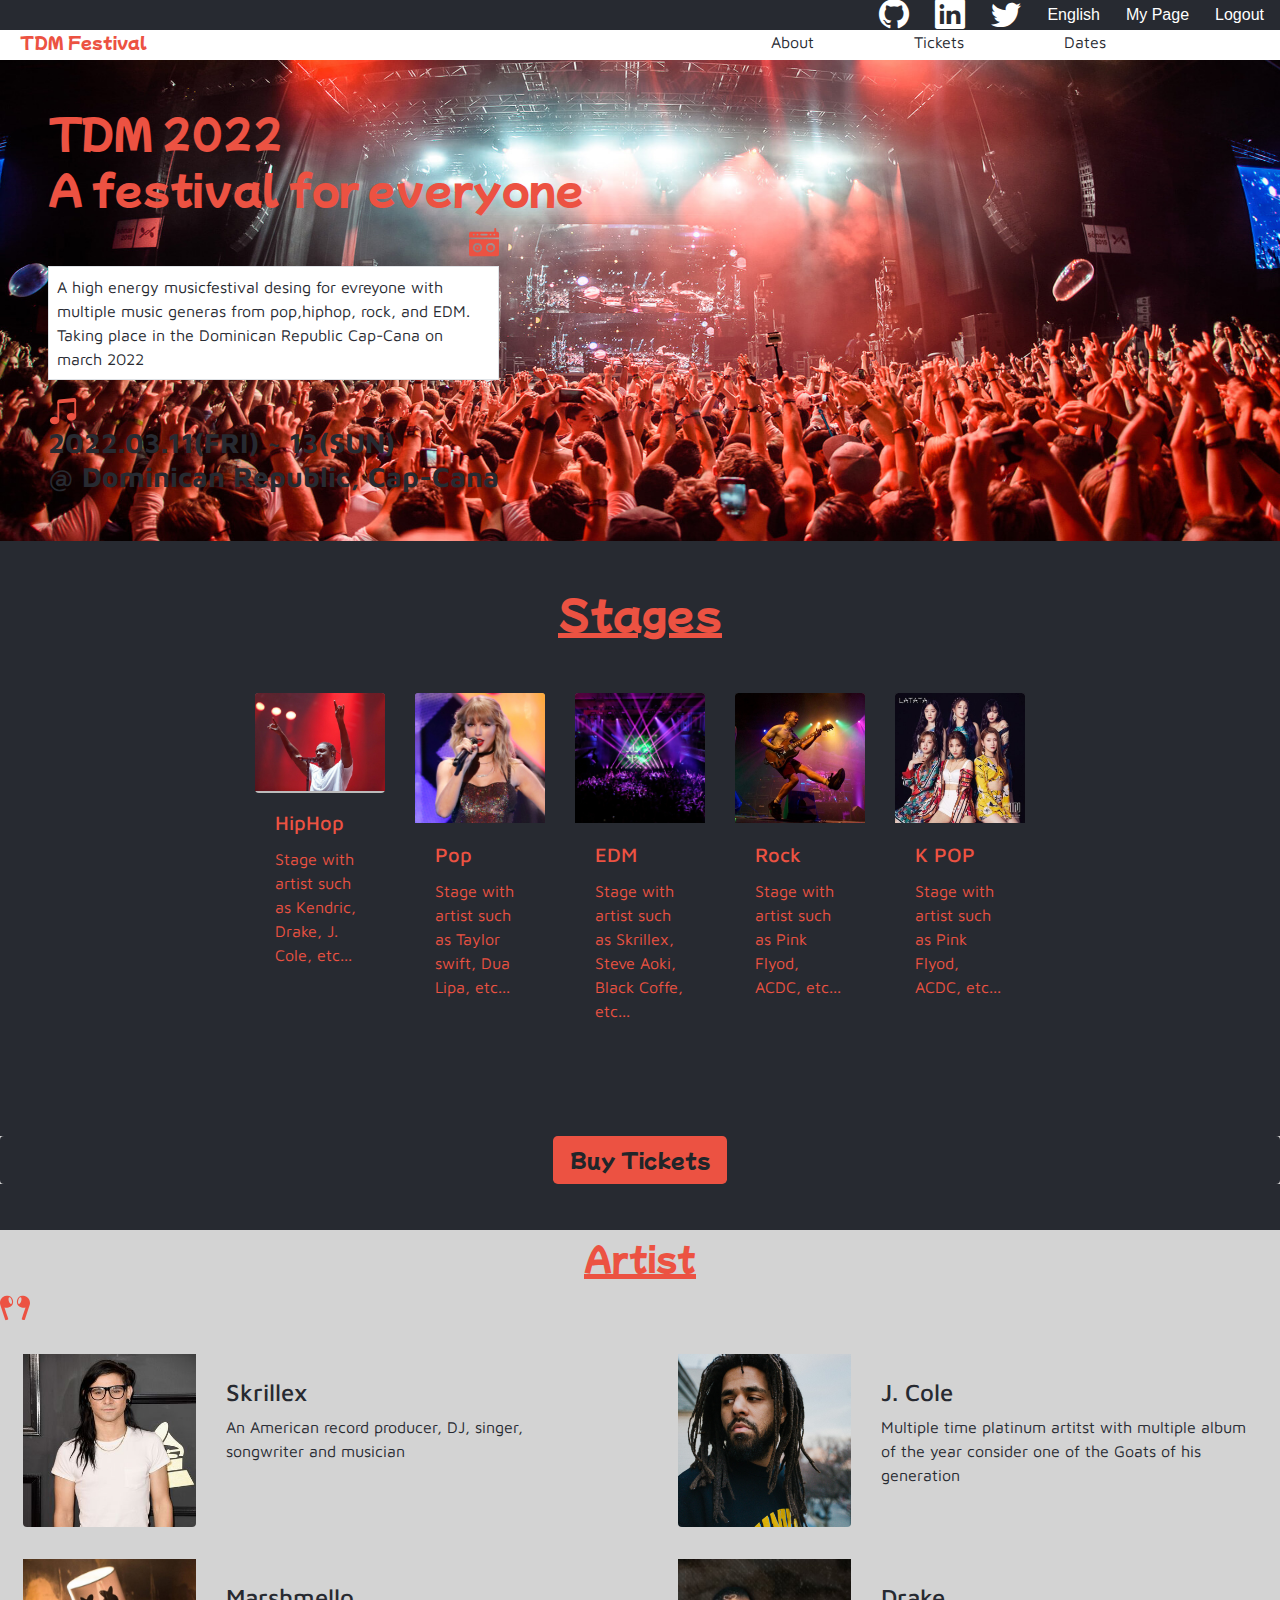
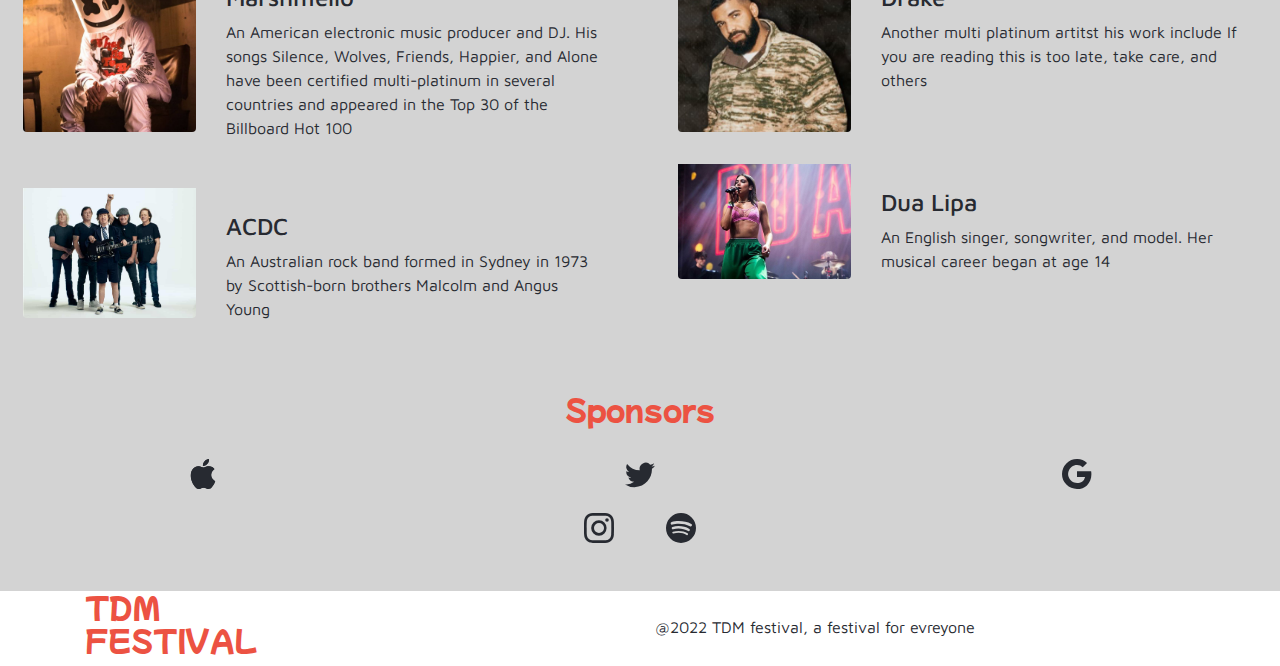
<file: index.html>
<!DOCTYPE html>
<html lang="en">

<head>
  <meta charset="UTF-8">
  <title>Home</title>
  <meta name="viewport" content="width=device-width, initial-scale=1.0">
  <link rel="stylesheet" href="Index.css">
  <link rel="preconnect" href="https://fonts.googleapis.com">
  <link rel="preconnect" href="https://fonts.gstatic.com" crossorigin>
  <link href="https://fonts.googleapis.com/css2?family=Maven+Pro:wght@400;700&family=Mochiy+Pop+P+One&display=swap"
    rel="stylesheet">
  <link rel="stylesheet" href="https://stackpath.bootstrapcdn.com/bootstrap/4.3.1/css/bootstrap.min.css"
    integrity="sha384-ggOyR0iXCbMQv3Xipma34MD+dH/1fQ784/j6cY/iJTQUOhcWr7x9JvoRxT2MZw1T" crossorigin="anonymous">
  <link rel="stylesheet" href="https://cdn.jsdelivr.net/npm/bootstrap-icons@1.7.2/font/bootstrap-icons.css">

<body class="bod">
  <header id="HeaderM" class="HeaderMobile">
    <div class="row mx-auto pt-2">
      <div class="col-2">
        <svg xmlns="http://www.w3.org/2000/svg" id="menu" width="30" height="30" fill="#EC5242" class="bi bi-list"
          viewBox="0 0 16 16">
          <path fill-rule="evenodd"
            d="M2.5 12a.5.5 0 0 1 .5-.5h10a.5.5 0 0 1 0 1H3a.5.5 0 0 1-.5-.5zm0-4a.5.5 0 0 1 .5-.5h10a.5.5 0 0 1 0 1H3a.5.5 0 0 1-.5-.5zm0-4a.5.5 0 0 1 .5-.5h10a.5.5 0 0 1 0 1H3a.5.5 0 0 1-.5-.5z" />
        </svg>
      </div>
    </div>
  </header>

  <header class="navDesktop">
    <div>
      <ul class="top-nav desktop p-2">
          <li class="socialMedia"><a class="icon p-2" href="https://github.com/HectorTorresE"><i class="bi bi-github text-white"></i></a></li>
          <li class="socialMedia"><a class="icon p-2" href="https://www.linkedin.com"><i class="bi bi-linkedin text-white"></i></a></li>
          <li class="socialMedia"><a class="icon p-2" href="https://twitter.com/HectorT00406915"><i class="bi bi-twitter text-white"></i></a></li>
          <li><a class="link p-2">English</a></li>
          <li><a class="link p-2">My Page</a></li>
          <li><a class="link p-2">Logout</a></li>
      </ul>
  </div>
    <nav class="nav-bar">
        <div class="row">
          <div class="col-4 text-left">
            <a class="title" href="index.html">TDM Festival</a>
          </div>
          <div class="col-8  text-right">
            <ul class="navUl">
              <li>
                <a class="description" href="About.html">About</a>
              </li>
              <li>
                <a class="description" href="#">Tickets</a>
              </li>
              <li >
                <a class="description" href="#">Dates</a>
              </li>
            </ul>
          </div>
        </div>
    </nav>
  </header>

  <section id="MenuP" class="mobileMenuInvis">
    <div class="row mx-auto pt-2">
      <div class="col-6 text-left">
        <svg xmlns="http://www.w3.org/2000/svg" id="close" width="30" height="30" fill="#EC5242" class="bi bi-x"
          viewBox="0 0 16 16">
          <path
            d="M4.646 4.646a.5.5 0 0 1 .708 0L8 7.293l2.646-2.647a.5.5 0 0 1 .708.708L8.707 8l2.647 2.646a.5.5 0 0 1-.708.708L8 8.707l-2.646 2.647a.5.5 0 0 1-.708-.708L7.293 8 4.646 5.354a.5.5 0 0 1 0-.708z" />
        </svg>
      </div>
      <div class="col-6 text-right">
        <svg xmlns="http://www.w3.org/2000/svg" width="30" height="30" fill="#EC5242" class="bi bi-music-note-beamed "
          viewBox="0 0 16 16">
          <path
            d="M6 13c0 1.105-1.12 2-2.5 2S1 14.105 1 13c0-1.104 1.12-2 2.5-2s2.5.896 2.5 2zm9-2c0 1.105-1.12 2-2.5 2s-2.5-.895-2.5-2 1.12-2 2.5-2 2.5.895 2.5 2z" />
          <path fill-rule="evenodd" d="M14 11V2h1v9h-1zM6 3v10H5V3h1z" />
          <path d="M5 2.905a1 1 0 0 1 .9-.995l8-.8a1 1 0 0 1 1.1.995V3L5 4V2.905z" />
        </svg>
      </div>
    </div>
    <div>
      <ul class="mobileMen text-center mr-5">
        <li class="nav-item">
          <a class="nav-link description" href="About.html">About</a>
        </li>
        <li class="nav-item">
          <a class="nav-link description" href="#">Tickets</a>
        </li>
        <li class="nav-item">
          <a class="nav-link description" href="#">Dates</a>
        </li>
      </ul>
      <div class="row mx-auto">
        <div class="col-6 text-left">
          <svg xmlns="http://www.w3.org/2000/svg" width="30" height="30" fill="#EC5242"
            class="bi bi-boombox-fill text-right" viewBox="0 0 16 16">
            <path  d="M14.5.5a.5.5 0 0 0-1 0V2H1a1 1 0 0 0-1 1v2h16V3a1 1 0 0 0-1-1h-.5V.5ZM2.5 4a.5.5 0 1 1 0-1 .5.5 0 0 1 0 1Zm2 0a.5.5 0 1 1 0-1 .5.5 0 0 1 0 1Zm7.5-.5a.5.5 0 1 1-1 0 .5.5 0 0 1 1 0Zm1.5.5a.5.5 0 1 1 0-1 .5.5 0 0 1 0 1Zm-7-1h3a.5.5 0 0 1 0 1h-3a.5.5 0 0 1 0-1Zm-2 9a1.5 1.5 0 1 0 0-3 1.5 1.5 0 0 0 0 3Zm.5-1.5a.5.5 0 1 1-1 0 .5.5 0 0 1 1 0Zm6.5 1.5a1.5 1.5 0 1 0 0-3 1.5 1.5 0 0 0 0 3Zm0-1a.5.5 0 1 0 0-1 .5.5 0 0 0 0 1Z" />
            <path d="M16 6H0v8a1 1 0 0 0 1 1h14a1 1 0 0 0 1-1V6ZM4.5 13a2.5 2.5 0 1 1 0-5 2.5 2.5 0 0 1 0 5Zm7 0a2.5 2.5 0 1 1 0-5 2.5 2.5 0 0 1 0 5Z" />
          </svg>
        </div>
        <div class="col-6 text-right">
          <svg xmlns="http://www.w3.org/2000/svg" width="30" height="30" fill="#EC5242" class="bi bi-vinyl-fill" viewBox="0 0 16 16">
            <path d="M8 6a2 2 0 1 0 0 4 2 2 0 0 0 0-4zm0 3a1 1 0 1 1 0-2 1 1 0 0 1 0 2z"/>
            <path d="M16 8A8 8 0 1 1 0 8a8 8 0 0 1 16 0zM4 8a4 4 0 1 0 8 0 4 4 0 0 0-8 0z"/>
          </svg>
        </div>
      </div>
      <div class="text-right pl-4 pb-2">

      </div>
    </div>
  </section>

  <main class="w-100">
    <section class="introMobile">
      <div class="row pl-5 pr-5 pt-5">
        <div class="col-12">
          <label class="title">TDM FESTIVAL</label>
          <p class="title ">
            TDM 2022 a festival for everyone
          </p>
        </div>
        <div class="col-12 text-right ml-4 pb-2">
          <svg xmlns="http://www.w3.org/2000/svg" width="30" height="30" fill="#EC5242"
            class="bi bi-boombox-fill text-right" viewBox="0 0 16 16">
            <path
              d="M14.5.5a.5.5 0 0 0-1 0V2H1a1 1 0 0 0-1 1v2h16V3a1 1 0 0 0-1-1h-.5V.5ZM2.5 4a.5.5 0 1 1 0-1 .5.5 0 0 1 0 1Zm2 0a.5.5 0 1 1 0-1 .5.5 0 0 1 0 1Zm7.5-.5a.5.5 0 1 1-1 0 .5.5 0 0 1 1 0Zm1.5.5a.5.5 0 1 1 0-1 .5.5 0 0 1 0 1Zm-7-1h3a.5.5 0 0 1 0 1h-3a.5.5 0 0 1 0-1Zm-2 9a1.5 1.5 0 1 0 0-3 1.5 1.5 0 0 0 0 3Zm.5-1.5a.5.5 0 1 1-1 0 .5.5 0 0 1 1 0Zm6.5 1.5a1.5 1.5 0 1 0 0-3 1.5 1.5 0 0 0 0 3Zm0-1a.5.5 0 1 0 0-1 .5.5 0 0 0 0 1Z" />
            <path
              d="M16 6H0v8a1 1 0 0 0 1 1h14a1 1 0 0 0 1-1V6ZM4.5 13a2.5 2.5 0 1 1 0-5 2.5 2.5 0 0 1 0 5Zm7 0a2.5 2.5 0 1 1 0-5 2.5 2.5 0 0 1 0 5Z" />
          </svg>
        </div>
      </div>
      <div class="col-12">
        <p class="description border p-2 ">
          A high energy musicfestival desing for evreyone with multiple music generas from pop,hiphop, rock, and EDM.
          Taking place in the Dominican Republic Cap-Cana on march 2022
        </p>
      </div>
      <div class="col-12 text-left align-top">
        <svg xmlns="http://www.w3.org/2000/svg" width="30" height="30" fill="#EC5242" class="bi bi-music-note-beamed"
          viewBox="0 0 16 16">
          <path
            d="M6 13c0 1.105-1.12 2-2.5 2S1 14.105 1 13c0-1.104 1.12-2 2.5-2s2.5.896 2.5 2zm9-2c0 1.105-1.12 2-2.5 2s-2.5-.895-2.5-2 1.12-2 2.5-2 2.5.895 2.5 2z" />
          <path fill-rule="evenodd" d="M14 11V2h1v9h-1zM6 3v10H5V3h1z" />
          <path d="M5 2.905a1 1 0 0 1 .9-.995l8-.8a1 1 0 0 1 1.1.995V3L5 4V2.905z" />
        </svg>
      </div>
      <div class="col-12 text-center">
        <p class="date mb-0">
          2022.03.11(FRI) ~ 13(SUN)
          <br>
          @ Dominican Republic, Cap-Cana
        </p>
      </div>
    </section>

    <section class="introDesktop pb-5">
      <div class="row pl-5 pt-5">
        <div class="col-6">
          <h1 class="title">TDM 2022</h1>
          <h1 class="title "> A festival for everyone</h1>
          <div class="w-75 text-right pb-2 pt-2">
            <svg xmlns="http://www.w3.org/2000/svg" width="30" height="30" fill="#EC5242"
              class="bi bi-boombox-fill text-right" viewBox="0 0 16 16">
              <path
                d="M14.5.5a.5.5 0 0 0-1 0V2H1a1 1 0 0 0-1 1v2h16V3a1 1 0 0 0-1-1h-.5V.5ZM2.5 4a.5.5 0 1 1 0-1 .5.5 0 0 1 0 1Zm2 0a.5.5 0 1 1 0-1 .5.5 0 0 1 0 1Zm7.5-.5a.5.5 0 1 1-1 0 .5.5 0 0 1 1 0Zm1.5.5a.5.5 0 1 1 0-1 .5.5 0 0 1 0 1Zm-7-1h3a.5.5 0 0 1 0 1h-3a.5.5 0 0 1 0-1Zm-2 9a1.5 1.5 0 1 0 0-3 1.5 1.5 0 0 0 0 3Zm.5-1.5a.5.5 0 1 1-1 0 .5.5 0 0 1 1 0Zm6.5 1.5a1.5 1.5 0 1 0 0-3 1.5 1.5 0 0 0 0 3Zm0-1a.5.5 0 1 0 0-1 .5.5 0 0 0 0 1Z" />
              <path
                d="M16 6H0v8a1 1 0 0 0 1 1h14a1 1 0 0 0 1-1V6ZM4.5 13a2.5 2.5 0 1 1 0-5 2.5 2.5 0 0 1 0 5Zm7 0a2.5 2.5 0 1 1 0-5 2.5 2.5 0 0 1 0 5Z" />
            </svg>
          </div>
          <div class="w-75">
            <p class="description border p-2 bg-white">
              A high energy musicfestival desing for evreyone with multiple music generas from pop,hiphop, rock, and
              EDM.
              Taking place in the Dominican Republic Cap-Cana on march 2022
            </p>
          </div>
          <div class="text-left">
            <svg xmlns="http://www.w3.org/2000/svg" width="30" height="30" fill="#EC5242" class="bi bi-music-note-beamed"
              viewBox="0 0 16 16">
              <path
                d="M6 13c0 1.105-1.12 2-2.5 2S1 14.105 1 13c0-1.104 1.12-2 2.5-2s2.5.896 2.5 2zm9-2c0 1.105-1.12 2-2.5 2s-2.5-.895-2.5-2 1.12-2 2.5-2 2.5.895 2.5 2z" />
              <path fill-rule="evenodd" d="M14 11V2h1v9h-1zM6 3v10H5V3h1z" />
              <path d="M5 2.905a1 1 0 0 1 .9-.995l8-.8a1 1 0 0 1 1.1.995V3L5 4V2.905z" />
            </svg>
          </div>
          <div class="text-left">
            <h3 class="date mb-0">
              2022.03.11(FRI) ~ 13(SUN)
              <br>
              @ Dominican Republic, Cap-Cana
            </h3>
          </div>
        </div>
      </div>
    </section>

    <section class="introMobile pt-5 pl-2 pr-2 pb-5">
      <div class="row mb-2">
        <div class="col-12 text-center">
          <h2 class="StagesTitle">Stages </h2>
        </div>
      </div>
      <div class="card h-auto border-0 m-2">
        <div class="row no-gutters">
          <div class="col-4">
            <img src="Images/160323-Kendrick-Lamar-827x620.jpg" class="card-img img-fluid" alt="HipHop stage picture">
          </div>
          <div class="col-8">
            <div class="card-body pl-2 m-0 p-0">
              <h5 class="font">HipHop</h5>
              <hr class="m-0 p-0 borderHr">
              <p class="m-0 p-0 font">Stage with artist such as Kendric, Drake, J. Cole, etc...</p>
            </div>
          </div>
        </div>

      </div>
      <div class="card h-auto border-0 m-2">
        <div class="row no-gutters">
          <div class="col-4">
            <img src="Images/bbbc5975de7d7722b3aefcfab5c71377c8-taylor-swift.rsquare.w1200.jpg"
              class="card-img img-fluid" alt="Pop stage picture">
          </div>
          <div class="col-8">
            <div class="card-body pl-2 m-0 p-0">
              <h5 class="font">Pop</h5>
              <hr class="m-0 p-0 borderHr">
              <p class="m-0 p-0 font">Stage with artist such as Taylor swift, Dua Lipa, etc...</p>
            </div>
          </div>
        </div>

      </div>
      <div class="card h-auto border-0 m-2">
        <div class="row no-gutters">
          <div class="col-4">
            <img src="Images/maxresdefault.jpg" class="card-img img-fluid" alt="HipHop stage picture">
          </div>
          <div class="col-8">
            <div class="card-body pl-2 m-0 p-0">
              <h5 class="font">EDM</h5>
              <hr class="m-0 p-0 borderHr">
              <p class="m-0 p-0 font">Stage with artist such as Skrillex, Steve Aoki, Black Coffe, etc...</p>
            </div>
          </div>
        </div>

      </div>
      <div class="card h-auto border-0 m-2">
        <div class="row no-gutters">
          <div class="col-4">
            <img src="Images/acdc-uk-1551875497.43.jpg" class="card-img img-fluid" alt="HipHop stage picture">
          </div>
          <div class="col-8">
            <div class="card-body pl-2 m-0 p-0">
              <h5 class="">Rock</h5>
              <hr class="m-0 p-0 borderHr">
              <p class="m-0 p-0 font">Stage with artist such as Pink Flyod, ACDC, etc...</p>
            </div>
          </div>
        </div>

      </div>
      <div class="row m-2 mt-3">
        <button type="button" class="btn btn-lg btn-block buyTickets">Buy Tickets</button>
      </div>
    </section>

    <section class="stageDesktop pt-5 pb-5">
      <div class="row mb-2 ">
        <div class="col-12 text-center">
          <h1 class="StagesTitle">Stages</h1>
        </div>
      </div>
      <div class="row stageDesktop w-75 mx-auto mt-5 mb-3">
        <div class="col-1"></div>
        <div class="col-2">
          <div class="card">
            <img class="card-img-top" src="Images/160323-Kendrick-Lamar-827x620.jpg" alt="HipHop stage picture">
            <div class="card-body">
              <h5 class="card-title fontD">HipHop</h5>
              <article class="card-text fontD">Stage with artist such as Kendric, Drake, J. Cole, etc...</article>
            </div>
          </div>
        </div>
        <div class="col-2">
          <div class="card">
            <img class="card-img-top" src="Images/bbbc5975de7d7722b3aefcfab5c71377c8-taylor-swift.rsquare.w1200.jpg"
              alt="Pop stage picture">
            <div class="card-body">
              <h5 class="card-title fontD">Pop</h5>
              <article class="card-text fontD">Stage with artist such as Taylor swift, Dua Lipa, etc...</article>
            </div>
          </div>
        </div>
        <div class="col-2">
          <div class="card">
            <img class="card-img-top" src="Images/maxresdefault.jpg" alt="EDM stage picture">
            <div class="card-body">
              <h5 class="card-title fontD">EDM</h5>
              <article class="card-text fontD">Stage with artist such as Skrillex, Steve Aoki, Black Coffe, etc...</article>
            </div>
          </div>
        </div>
        <div class="col-2">
          <div class="card">
            <img class="card-img-top" src="Images/acdc-uk-1551875497.43.jpg" alt="Rock stage picture">
            <div class="card-body">
              <h5 class="card-title fontD">Rock</h5>
              <article class="card-text fontD">Stage with artist such as Pink Flyod, ACDC, etc...</article>
            </div>
          </div>
        </div>
        <div class="col-2">
          <div class="card">
            <img class="card-img-top" src="Images/kpop.jpg" alt="Rock stage picture">
            <div class="card-body">
              <h5 class="card-title fontD">K POP</h5>
              <article class="card-text fontD">Stage with artist such as Pink Flyod, ACDC, etc...</article>
            </div>
          </div>
        </div>
        <div class="col-1"></div>
      </div>
    </section>

    <section class="artistDesktop mt-0">
      <div class="row dark mt-0">
        <div class="col-12 text-center">
          <h2 class="black">Artist</h2>
        </div>
      </div>
      <div class="row dark m-0">
        <div class="col-12 text-center">
          <h2 class="black">Artist</h2>
        </div>
      </div>
      <div class="row dark m-0">
        <div class="col-12 text-center">
          <h2 class="black">Artist</h2>
        </div>
      </div>
      <div class="row dark m-0">
        <div class="col-12 text-center">
          <h2 class="black">Artist</h2>
        </div>
      </div>
      <div class="row dark m-0">
        <div class="col-12 text-center">
          <h2 class="black">Artist</h2>
        </div>
      </div>
      <div class="row dark m-0">
        <div class="col-12 text-center">
          <h2 class="black">Artist</h2>
        </div>
      </div>
      <div class="row mx-auto dark rounded">
        <div class="row mx-auto">
          <button type="button" class="btn btn-lg btn-block buyTickets">Buy Tickets</button>
        </div>
      </div>
      <div class="row">
        <div class="col-12 dark text-center">
          <h2 class="black">Artist</h2>
        </div>
      </div>
      <div class="row m-2">
        <div class="col-12 text-center">
          <h2 class="StagesTitle">Artist</h2>
        </div>
      </div>
      <div class="text-left">
        <svg xmlns="http://www.w3.org/2000/svg" width="30" height="30" fill="#EC5242" class="bi bi-earbuds"
          viewBox="0 0 16 16">
          <path fill-rule="evenodd"
            d="M6.825 4.138c.596 2.141-.36 3.593-2.389 4.117a4.432 4.432 0 0 1-2.018.054c-.048-.01.9 2.778 1.522 4.61l.41 1.205a.52.52 0 0 1-.346.659l-.593.19a.548.548 0 0 1-.69-.34L.184 6.99c-.696-2.137.662-4.309 2.564-4.8 2.029-.523 3.402 0 4.076 1.948zm-.868 2.221c.43-.112.561-.993.292-1.969-.269-.975-.836-1.675-1.266-1.563-.43.112-.561.994-.292 1.969.269.975.836 1.675 1.266 1.563zm3.218-2.221c-.596 2.141.36 3.593 2.389 4.117a4.434 4.434 0 0 0 2.018.054c.048-.01-.9 2.778-1.522 4.61l-.41 1.205a.52.52 0 0 0 .346.659l.593.19c.289.092.6-.06.69-.34l2.536-7.643c.696-2.137-.662-4.309-2.564-4.8-2.029-.523-3.402 0-4.076 1.948zm.868 2.221c-.43-.112-.561-.993-.292-1.969.269-.975.836-1.675 1.266-1.563.43.112.561.994.292 1.969-.269.975-.836 1.675-1.266 1.563z" />
        </svg>
      </div>
      <div class="row">
        <div id="artistDeskA" class="col-6">
        </div>
        <div id="artistDeskB" class="col-6">
        </div>
      </div>
    </section>

    <section class="artistSection pb-3">
      <div class="row mb-2">
        <div class="col-12 text-center">
          <h2 class="StagesTitle">Artist</h2>
        </div>
      </div>
      <div class="row m-2">
        <div class="col-12 text-left">
          <svg xmlns="http://www.w3.org/2000/svg" width="30" height="30" fill="#EC5242" class="bi bi-earbuds"
            viewBox="0 0 16 16">
            <path fill-rule="evenodd"
              d="M6.825 4.138c.596 2.141-.36 3.593-2.389 4.117a4.432 4.432 0 0 1-2.018.054c-.048-.01.9 2.778 1.522 4.61l.41 1.205a.52.52 0 0 1-.346.659l-.593.19a.548.548 0 0 1-.69-.34L.184 6.99c-.696-2.137.662-4.309 2.564-4.8 2.029-.523 3.402 0 4.076 1.948zm-.868 2.221c.43-.112.561-.993.292-1.969-.269-.975-.836-1.675-1.266-1.563-.43.112-.561.994-.292 1.969.269.975.836 1.675 1.266 1.563zm3.218-2.221c-.596 2.141.36 3.593 2.389 4.117a4.434 4.434 0 0 0 2.018.054c.048-.01-.9 2.778-1.522 4.61l-.41 1.205a.52.52 0 0 0 .346.659l.593.19c.289.092.6-.06.69-.34l2.536-7.643c.696-2.137-.662-4.309-2.564-4.8-2.029-.523-3.402 0-4.076 1.948zm.868 2.221c-.43-.112-.561-.993-.292-1.969.269-.975.836-1.675 1.266-1.563.43.112.561.994.292 1.969-.269.975-.836 1.675-1.266 1.563z" />
          </svg>
        </div>
        <section id="mobile">

        </section>
        <div class="col-12 text-right">
          <svg xmlns="http://www.w3.org/2000/svg" width="30" height="30" fill="#EC5242" class="bi bi-ear-fill"
            viewBox="0 0 16 16">
            <path
              d="M8.5 0A5.5 5.5 0 0 0 3 5.5v7.047a3.453 3.453 0 0 0 6.687 1.212l.51-1.363a4.59 4.59 0 0 1 .67-1.197l2.008-2.581A5.34 5.34 0 0 0 8.66 0H8.5ZM7 5.5v2.695c.112-.06.223-.123.332-.192.327-.208.577-.44.72-.727a.5.5 0 1 1 .895.448c-.256.513-.673.865-1.079 1.123A8.538 8.538 0 0 1 7 9.313V11.5a.5.5 0 0 1-1 0v-6a2.5 2.5 0 0 1 5 0V6a.5.5 0 0 1-1 0v-.5a1.5 1.5 0 1 0-3 0Z" />
          </svg>
        </div>
      </div>
      <div class="row m-2 mt-3">
        <button type="button" class="btn btn-lg btn-block buyTickets">More <i
            class="bi bi-caret-down-fill icon pl-2"></i>
        </button>
      </div>
    </section>

    <section class="partnerSecDesktop mt-5">
      <div class="row">
        <div class="col-12 text-center">
          <h3 class="title">Sponsors</h3>
        </div>
      </div>
      <div class="row mt-4">
        <div class="col-4 text-center">
          <svg xmlns="http://www.w3.org/2000/svg" width="30" height="30" fill="#272a31" class="bi bi-apple"
            viewBox="0 0 16 16">
            <path
              d="M11.182.008C11.148-.03 9.923.023 8.857 1.18c-1.066 1.156-.902 2.482-.878 2.516.024.034 1.52.087 2.475-1.258.955-1.345.762-2.391.728-2.43zm3.314 11.733c-.048-.096-2.325-1.234-2.113-3.422.212-2.189 1.675-2.789 1.698-2.854.023-.065-.597-.79-1.254-1.157a3.692 3.692 0 0 0-1.563-.434c-.108-.003-.483-.095-1.254.116-.508.139-1.653.589-1.968.607-.316.018-1.256-.522-2.267-.665-.647-.125-1.333.131-1.824.328-.49.196-1.422.754-2.074 2.237-.652 1.482-.311 3.83-.067 4.56.244.729.625 1.924 1.273 2.796.576.984 1.34 1.667 1.659 1.899.319.232 1.219.386 1.843.067.502-.308 1.408-.485 1.766-.472.357.013 1.061.154 1.782.539.571.197 1.111.115 1.652-.105.541-.221 1.324-1.059 2.238-2.758.347-.79.505-1.217.473-1.282z" />
            <path
              d="M11.182.008C11.148-.03 9.923.023 8.857 1.18c-1.066 1.156-.902 2.482-.878 2.516.024.034 1.52.087 2.475-1.258.955-1.345.762-2.391.728-2.43zm3.314 11.733c-.048-.096-2.325-1.234-2.113-3.422.212-2.189 1.675-2.789 1.698-2.854.023-.065-.597-.79-1.254-1.157a3.692 3.692 0 0 0-1.563-.434c-.108-.003-.483-.095-1.254.116-.508.139-1.653.589-1.968.607-.316.018-1.256-.522-2.267-.665-.647-.125-1.333.131-1.824.328-.49.196-1.422.754-2.074 2.237-.652 1.482-.311 3.83-.067 4.56.244.729.625 1.924 1.273 2.796.576.984 1.34 1.667 1.659 1.899.319.232 1.219.386 1.843.067.502-.308 1.408-.485 1.766-.472.357.013 1.061.154 1.782.539.571.197 1.111.115 1.652-.105.541-.221 1.324-1.059 2.238-2.758.347-.79.505-1.217.473-1.282z" />
          </svg>
        </div>
        <div class="col-4 text-center">
          <svg xmlns="http://www.w3.org/2000/svg" width="30" height="30" fill="#272a31" class="bi bi-twitter"
            viewBox="0 0 16 16">
            <path
              d="M5.026 15c6.038 0 9.341-5.003 9.341-9.334 0-.14 0-.282-.006-.422A6.685 6.685 0 0 0 16 3.542a6.658 6.658 0 0 1-1.889.518 3.301 3.301 0 0 0 1.447-1.817 6.533 6.533 0 0 1-2.087.793A3.286 3.286 0 0 0 7.875 6.03a9.325 9.325 0 0 1-6.767-3.429 3.289 3.289 0 0 0 1.018 4.382A3.323 3.323 0 0 1 .64 6.575v.045a3.288 3.288 0 0 0 2.632 3.218 3.203 3.203 0 0 1-.865.115 3.23 3.23 0 0 1-.614-.057 3.283 3.283 0 0 0 3.067 2.277A6.588 6.588 0 0 1 .78 13.58a6.32 6.32 0 0 1-.78-.045A9.344 9.344 0 0 0 5.026 15z" />
          </svg>
        </div>
        <div class="col-4 text-center">
          <svg xmlns="http://www.w3.org/2000/svg" width="30" height="30" fill="#272a31" class="bi bi-google"
            viewBox="0 0 16 16">
            <path
              d="M15.545 6.558a9.42 9.42 0 0 1 .139 1.626c0 2.434-.87 4.492-2.384 5.885h.002C11.978 15.292 10.158 16 8 16A8 8 0 1 1 8 0a7.689 7.689 0 0 1 5.352 2.082l-2.284 2.284A4.347 4.347 0 0 0 8 3.166c-2.087 0-3.86 1.408-4.492 3.304a4.792 4.792 0 0 0 0 3.063h.003c.635 1.893 2.405 3.301 4.492 3.301 1.078 0 2.004-.276 2.722-.764h-.003a3.702 3.702 0 0 0 1.599-2.431H8v-3.08h7.545z" />
          </svg>
        </div>
      </div>
      <div class="row mt-4 pb-5">
        <div class="col-12 text-center">
          <svg xmlns="http://www.w3.org/2000/svg" width="30" height="30" fill="#272a31" class="bi bi-instagram mr-4"
            viewBox="0 0 16 16">
            <path
              d="M8 0C5.829 0 5.556.01 4.703.048 3.85.088 3.269.222 2.76.42a3.917 3.917 0 0 0-1.417.923A3.927 3.927 0 0 0 .42 2.76C.222 3.268.087 3.85.048 4.7.01 5.555 0 5.827 0 8.001c0 2.172.01 2.444.048 3.297.04.852.174 1.433.372 1.942.205.526.478.972.923 1.417.444.445.89.719 1.416.923.51.198 1.09.333 1.942.372C5.555 15.99 5.827 16 8 16s2.444-.01 3.298-.048c.851-.04 1.434-.174 1.943-.372a3.916 3.916 0 0 0 1.416-.923c.445-.445.718-.891.923-1.417.197-.509.332-1.09.372-1.942C15.99 10.445 16 10.173 16 8s-.01-2.445-.048-3.299c-.04-.851-.175-1.433-.372-1.941a3.926 3.926 0 0 0-.923-1.417A3.911 3.911 0 0 0 13.24.42c-.51-.198-1.092-.333-1.943-.372C10.443.01 10.172 0 7.998 0h.003zm-.717 1.442h.718c2.136 0 2.389.007 3.232.046.78.035 1.204.166 1.486.275.373.145.64.319.92.599.28.28.453.546.598.92.11.281.24.705.275 1.485.039.843.047 1.096.047 3.231s-.008 2.389-.047 3.232c-.035.78-.166 1.203-.275 1.485a2.47 2.47 0 0 1-.599.919c-.28.28-.546.453-.92.598-.28.11-.704.24-1.485.276-.843.038-1.096.047-3.232.047s-2.39-.009-3.233-.047c-.78-.036-1.203-.166-1.485-.276a2.478 2.478 0 0 1-.92-.598 2.48 2.48 0 0 1-.6-.92c-.109-.281-.24-.705-.275-1.485-.038-.843-.046-1.096-.046-3.233 0-2.136.008-2.388.046-3.231.036-.78.166-1.204.276-1.486.145-.373.319-.64.599-.92.28-.28.546-.453.92-.598.282-.11.705-.24 1.485-.276.738-.034 1.024-.044 2.515-.045v.002zm4.988 1.328a.96.96 0 1 0 0 1.92.96.96 0 0 0 0-1.92zm-4.27 1.122a4.109 4.109 0 1 0 0 8.217 4.109 4.109 0 0 0 0-8.217zm0 1.441a2.667 2.667 0 1 1 0 5.334 2.667 2.667 0 0 1 0-5.334z" />
          </svg>
          <svg xmlns="http://www.w3.org/2000/svg" width="30" height="30" fill="#272a31" class="bi bi-spotify ml-4"
            viewBox="0 0 16 16">
            <path
              d="M8 0a8 8 0 1 0 0 16A8 8 0 0 0 8 0zm3.669 11.538a.498.498 0 0 1-.686.165c-1.879-1.147-4.243-1.407-7.028-.77a.499.499 0 0 1-.222-.973c3.048-.696 5.662-.397 7.77.892a.5.5 0 0 1 .166.686zm.979-2.178a.624.624 0 0 1-.858.205c-2.15-1.321-5.428-1.704-7.972-.932a.625.625 0 0 1-.362-1.194c2.905-.881 6.517-.454 8.986 1.063a.624.624 0 0 1 .206.858zm.084-2.268C10.154 5.56 5.9 5.419 3.438 6.166a.748.748 0 1 1-.434-1.432c2.825-.857 7.523-.692 10.492 1.07a.747.747 0 1 1-.764 1.288z" />
          </svg>
        </div>
      </div>
    </section>
  </main>

  <footer>
    <section class="footerdesk">
      <div class="container text-center">
        <div class="row">
          <div class="col-6 text-right">
            <h3 class="title text-justify">TDM <br> FESTIVAL</h3>
          </div>
          <div class="col-6 text-left text-white">
            <p class="mt-4 description">
              @2022 TDM festival, a festival for evreyone
            </p>
          </div>
        </div>
      </div>
    </section>
  </footer>

  <script src="Index.js"></script>

</body>

</html>
</file>
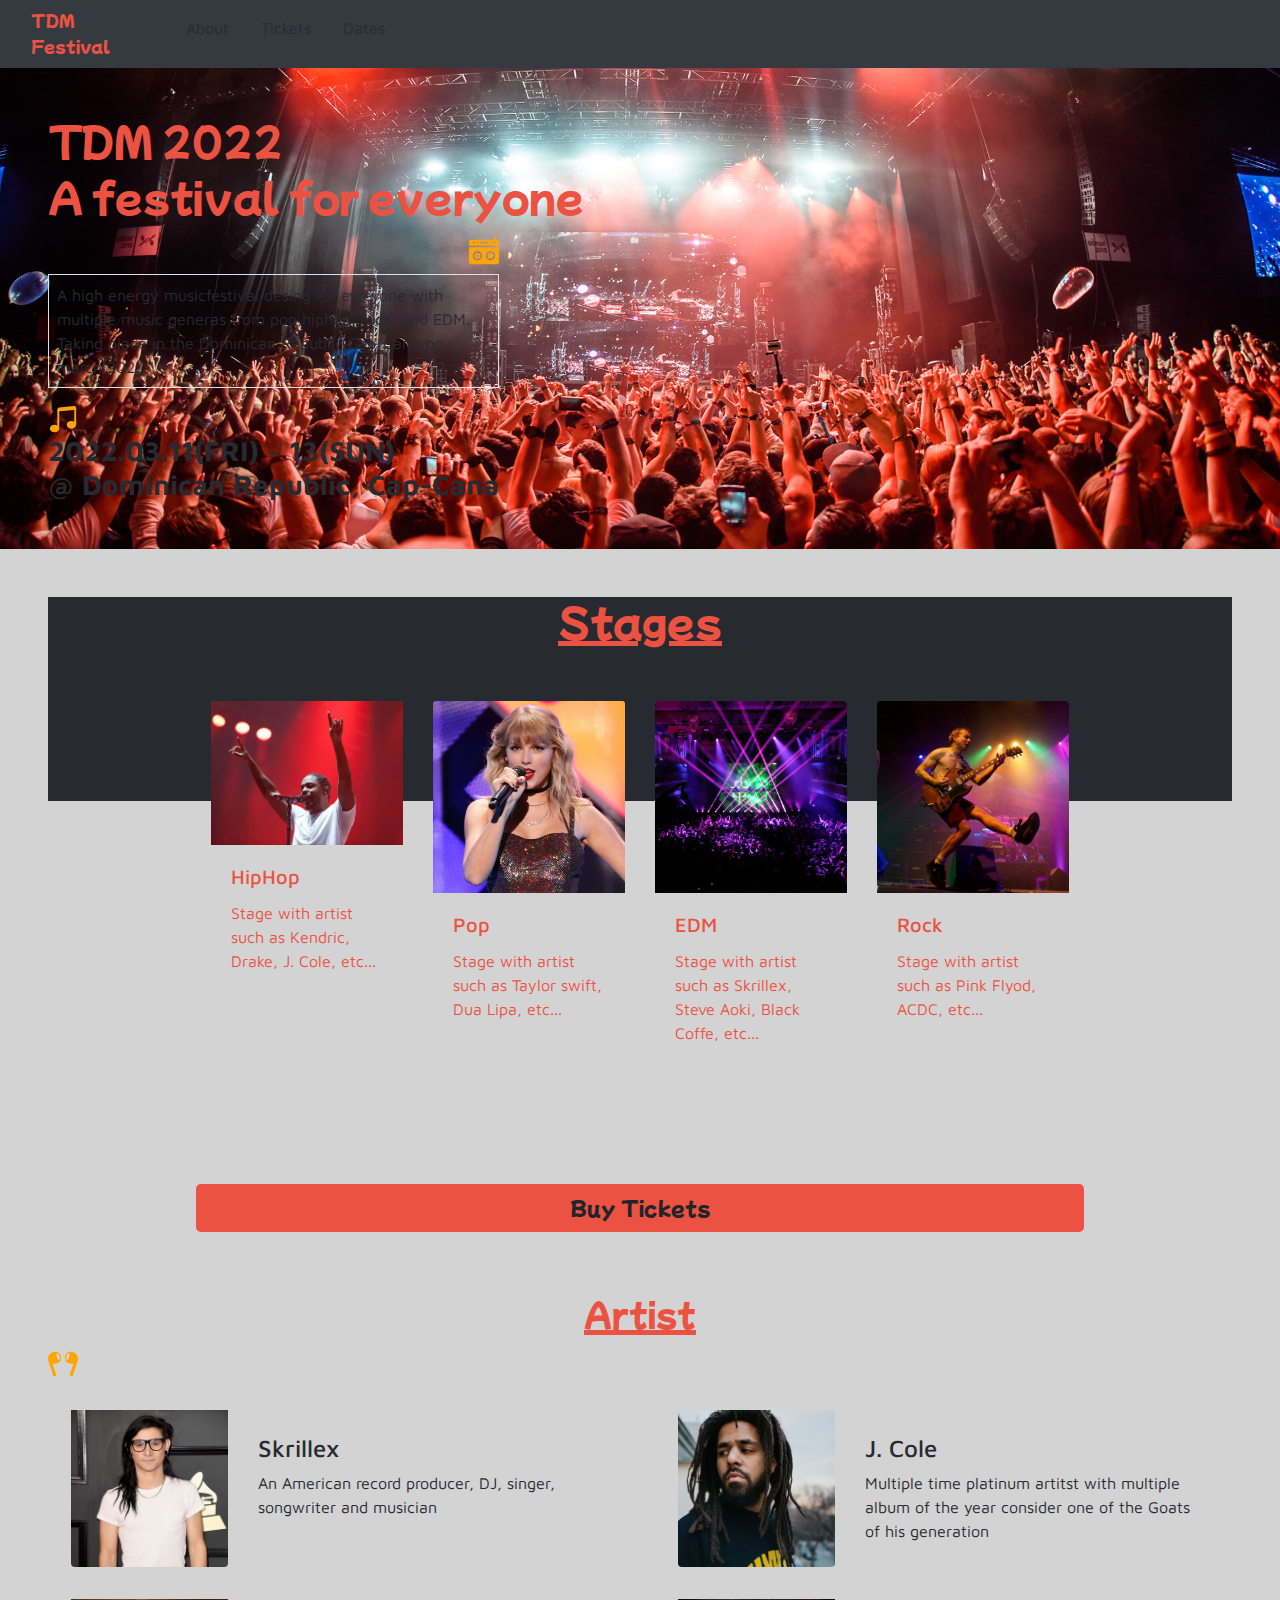
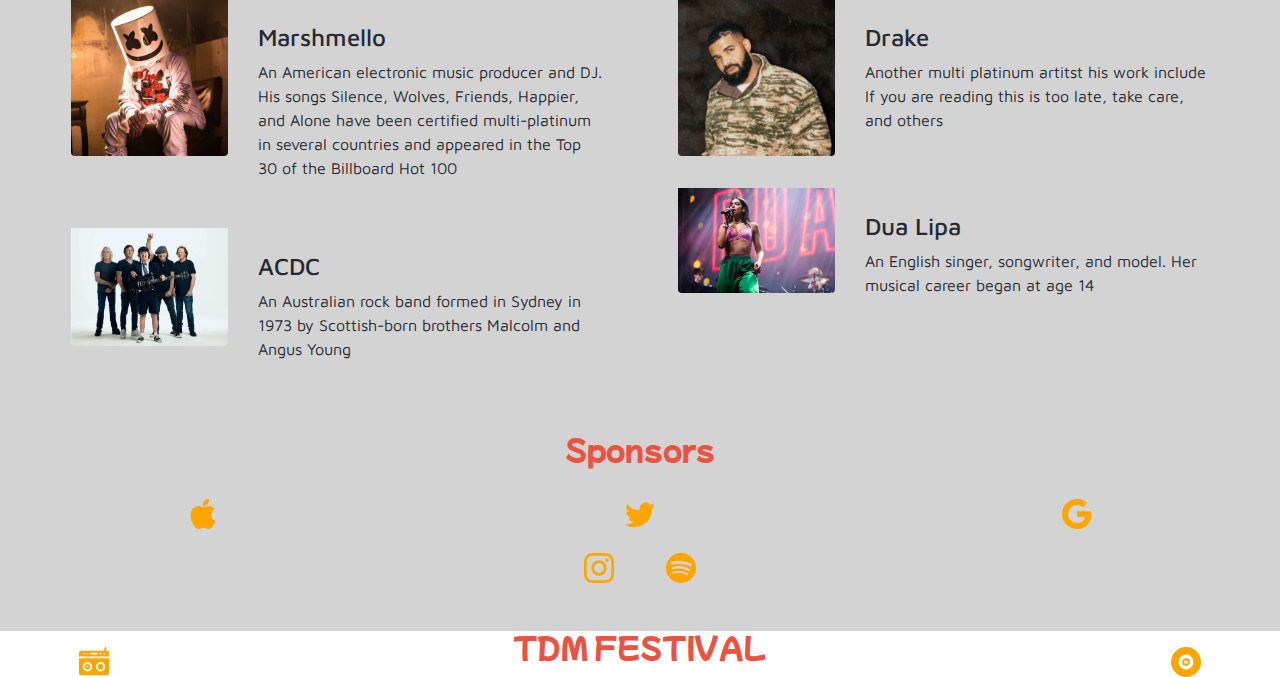
<file: Index.html>
<!DOCTYPE html>
<html lang="en">

<head>
  <meta charset="UTF-8">
  <title>Home</title>
  <meta name="viewport" content="width=device-width, initial-scale=1.0">
  <link rel="stylesheet" href="Index.css">
  <link rel="preconnect" href="https://fonts.googleapis.com">
  <link rel="preconnect" href="https://fonts.gstatic.com" crossorigin>
  <link href="https://fonts.googleapis.com/css2?family=Maven+Pro:wght@400;700&family=Mochiy+Pop+P+One&display=swap"
    rel="stylesheet">
  <link rel="stylesheet" href="https://stackpath.bootstrapcdn.com/bootstrap/4.3.1/css/bootstrap.min.css"
    integrity="sha384-ggOyR0iXCbMQv3Xipma34MD+dH/1fQ784/j6cY/iJTQUOhcWr7x9JvoRxT2MZw1T" crossorigin="anonymous">
  <link rel="stylesheet" href="https://cdn.jsdelivr.net/npm/bootstrap-icons@1.7.2/font/bootstrap-icons.css">

<body class="bod">
  <header id="HeaderM" class="HeaderMobile">
    <div class="row mx-auto pt-2">
      <div class="col-2">
        <svg xmlns="http://www.w3.org/2000/svg" id="menu" width="30" height="30" fill="orange" class="bi bi-list"
          viewBox="0 0 16 16">
          <path fill-rule="evenodd"
            d="M2.5 12a.5.5 0 0 1 .5-.5h10a.5.5 0 0 1 0 1H3a.5.5 0 0 1-.5-.5zm0-4a.5.5 0 0 1 .5-.5h10a.5.5 0 0 1 0 1H3a.5.5 0 0 1-.5-.5zm0-4a.5.5 0 0 1 .5-.5h10a.5.5 0 0 1 0 1H3a.5.5 0 0 1-.5-.5z" />
        </svg>
      </div>
    </div>
  </header>

  <header class="navDesktop">
    <nav class="navbar bg-dark">
      <div class="container-fluid">
        <div class="row">
          <div class="col-4">
            <a class="title" href="#">TDM Festival</a>
          </div>
          <div class="col-8 justify-content-end">
            <ul class="nav">
              <li class="nav-item">
                <a class="nav-link description" href="About.html">About</a>
              </li>
              <li class="nav-item">
                <a class="nav-link description" href="#">Tickets</a>
              </li>
              <li class="nav-item">
                <a class="nav-link description" href="#">Dates</a>
              </li>
            </ul>
          </div>
        </div>
      </div>
    </nav>
  </header>

  <section id="MenuP" class="mobileMenuInvis">
    <div class="row mx-auto pt-2">
      <div class="col-6 text-left">
        <svg xmlns="http://www.w3.org/2000/svg" id="close" width="30" height="30" fill="orange" class="bi bi-x"
          viewBox="0 0 16 16">
          <path
            d="M4.646 4.646a.5.5 0 0 1 .708 0L8 7.293l2.646-2.647a.5.5 0 0 1 .708.708L8.707 8l2.647 2.646a.5.5 0 0 1-.708.708L8 8.707l-2.646 2.647a.5.5 0 0 1-.708-.708L7.293 8 4.646 5.354a.5.5 0 0 1 0-.708z" />
        </svg>
      </div>
      <div class="col-6 text-right">
        <svg xmlns="http://www.w3.org/2000/svg" width="30" height="30" fill="orange" class="bi bi-music-note-beamed "
          viewBox="0 0 16 16">
          <path
            d="M6 13c0 1.105-1.12 2-2.5 2S1 14.105 1 13c0-1.104 1.12-2 2.5-2s2.5.896 2.5 2zm9-2c0 1.105-1.12 2-2.5 2s-2.5-.895-2.5-2 1.12-2 2.5-2 2.5.895 2.5 2z" />
          <path fill-rule="evenodd" d="M14 11V2h1v9h-1zM6 3v10H5V3h1z" />
          <path d="M5 2.905a1 1 0 0 1 .9-.995l8-.8a1 1 0 0 1 1.1.995V3L5 4V2.905z" />
        </svg>
      </div>
    </div>
    <div>
      <ul class="mobileMen text-center mr-5">
        <li class="nav-item">
          <a class="nav-link description" href="About.html">About</a>
        </li>
        <li class="nav-item">
          <a class="nav-link description" href="#">Tickets</a>
        </li>
        <li class="nav-item">
          <a class="nav-link description" href="#">Dates</a>
        </li>
      </ul>
      <div class="row mx-auto">
        <div class="col-6 text-left">
          <svg xmlns="http://www.w3.org/2000/svg" width="30" height="30" fill="orange"
            class="bi bi-boombox-fill text-right" viewBox="0 0 16 16">
            <path  d="M14.5.5a.5.5 0 0 0-1 0V2H1a1 1 0 0 0-1 1v2h16V3a1 1 0 0 0-1-1h-.5V.5ZM2.5 4a.5.5 0 1 1 0-1 .5.5 0 0 1 0 1Zm2 0a.5.5 0 1 1 0-1 .5.5 0 0 1 0 1Zm7.5-.5a.5.5 0 1 1-1 0 .5.5 0 0 1 1 0Zm1.5.5a.5.5 0 1 1 0-1 .5.5 0 0 1 0 1Zm-7-1h3a.5.5 0 0 1 0 1h-3a.5.5 0 0 1 0-1Zm-2 9a1.5 1.5 0 1 0 0-3 1.5 1.5 0 0 0 0 3Zm.5-1.5a.5.5 0 1 1-1 0 .5.5 0 0 1 1 0Zm6.5 1.5a1.5 1.5 0 1 0 0-3 1.5 1.5 0 0 0 0 3Zm0-1a.5.5 0 1 0 0-1 .5.5 0 0 0 0 1Z" />
            <path d="M16 6H0v8a1 1 0 0 0 1 1h14a1 1 0 0 0 1-1V6ZM4.5 13a2.5 2.5 0 1 1 0-5 2.5 2.5 0 0 1 0 5Zm7 0a2.5 2.5 0 1 1 0-5 2.5 2.5 0 0 1 0 5Z" />
          </svg>
        </div>
        <div class="col-6 text-right">
          <svg xmlns="http://www.w3.org/2000/svg" width="30" height="30" fill="orange" class="bi bi-vinyl-fill" viewBox="0 0 16 16">
            <path d="M8 6a2 2 0 1 0 0 4 2 2 0 0 0 0-4zm0 3a1 1 0 1 1 0-2 1 1 0 0 1 0 2z"/>
            <path d="M16 8A8 8 0 1 1 0 8a8 8 0 0 1 16 0zM4 8a4 4 0 1 0 8 0 4 4 0 0 0-8 0z"/>
          </svg>
        </div>
      </div>
      <div class="text-right pl-4 pb-2">

      </div>
    </div>
  </section>

  <main class="w-100">
    <section class="introMobile">
      <div class="row pl-5 pr-5 pt-5">
        <div class="col-12">
          <label class="title">TDM FESTIVAL</label>
          <p class="title ">
            TDM 2022 a festival for everyone
          </p>
        </div>
        <div class="col-12 text-right ml-4 pb-2">
          <svg xmlns="http://www.w3.org/2000/svg" width="30" height="30" fill="orange"
            class="bi bi-boombox-fill text-right" viewBox="0 0 16 16">
            <path
              d="M14.5.5a.5.5 0 0 0-1 0V2H1a1 1 0 0 0-1 1v2h16V3a1 1 0 0 0-1-1h-.5V.5ZM2.5 4a.5.5 0 1 1 0-1 .5.5 0 0 1 0 1Zm2 0a.5.5 0 1 1 0-1 .5.5 0 0 1 0 1Zm7.5-.5a.5.5 0 1 1-1 0 .5.5 0 0 1 1 0Zm1.5.5a.5.5 0 1 1 0-1 .5.5 0 0 1 0 1Zm-7-1h3a.5.5 0 0 1 0 1h-3a.5.5 0 0 1 0-1Zm-2 9a1.5 1.5 0 1 0 0-3 1.5 1.5 0 0 0 0 3Zm.5-1.5a.5.5 0 1 1-1 0 .5.5 0 0 1 1 0Zm6.5 1.5a1.5 1.5 0 1 0 0-3 1.5 1.5 0 0 0 0 3Zm0-1a.5.5 0 1 0 0-1 .5.5 0 0 0 0 1Z" />
            <path
              d="M16 6H0v8a1 1 0 0 0 1 1h14a1 1 0 0 0 1-1V6ZM4.5 13a2.5 2.5 0 1 1 0-5 2.5 2.5 0 0 1 0 5Zm7 0a2.5 2.5 0 1 1 0-5 2.5 2.5 0 0 1 0 5Z" />
          </svg>
        </div>
      </div>
      <div class="col-12">
        <p class="description border p-2">
          A high energy musicfestival desing for evreyone with multiple music generas from pop,hiphop, rock, and EDM.
          Taking place in the Dominican Republic Cap-Cana on march 2022
        </p>
      </div>
      <div class="col-12 text-left align-top">
        <svg xmlns="http://www.w3.org/2000/svg" width="30" height="30" fill="orange" class="bi bi-music-note-beamed"
          viewBox="0 0 16 16">
          <path
            d="M6 13c0 1.105-1.12 2-2.5 2S1 14.105 1 13c0-1.104 1.12-2 2.5-2s2.5.896 2.5 2zm9-2c0 1.105-1.12 2-2.5 2s-2.5-.895-2.5-2 1.12-2 2.5-2 2.5.895 2.5 2z" />
          <path fill-rule="evenodd" d="M14 11V2h1v9h-1zM6 3v10H5V3h1z" />
          <path d="M5 2.905a1 1 0 0 1 .9-.995l8-.8a1 1 0 0 1 1.1.995V3L5 4V2.905z" />
        </svg>
      </div>
      <div class="col-12 text-center">
        <p class="date mb-0">
          2022.03.11(FRI) ~ 13(SUN)
          <br>
          @ Dominican Republic, Cap-Cana
        </p>
      </div>
    </section>

    <section class="introDesktop pb-5">
      <div class="row pl-5 pt-5">
        <div class="col-6">
          <h1 class="title">TDM 2022</h1>
          <h1 class="title "> A festival for everyone</h1>
          <div class="w-75 text-right pb-2 pt-2">
            <svg xmlns="http://www.w3.org/2000/svg" width="30" height="30" fill="orange"
              class="bi bi-boombox-fill text-right" viewBox="0 0 16 16">
              <path
                d="M14.5.5a.5.5 0 0 0-1 0V2H1a1 1 0 0 0-1 1v2h16V3a1 1 0 0 0-1-1h-.5V.5ZM2.5 4a.5.5 0 1 1 0-1 .5.5 0 0 1 0 1Zm2 0a.5.5 0 1 1 0-1 .5.5 0 0 1 0 1Zm7.5-.5a.5.5 0 1 1-1 0 .5.5 0 0 1 1 0Zm1.5.5a.5.5 0 1 1 0-1 .5.5 0 0 1 0 1Zm-7-1h3a.5.5 0 0 1 0 1h-3a.5.5 0 0 1 0-1Zm-2 9a1.5 1.5 0 1 0 0-3 1.5 1.5 0 0 0 0 3Zm.5-1.5a.5.5 0 1 1-1 0 .5.5 0 0 1 1 0Zm6.5 1.5a1.5 1.5 0 1 0 0-3 1.5 1.5 0 0 0 0 3Zm0-1a.5.5 0 1 0 0-1 .5.5 0 0 0 0 1Z" />
              <path
                d="M16 6H0v8a1 1 0 0 0 1 1h14a1 1 0 0 0 1-1V6ZM4.5 13a2.5 2.5 0 1 1 0-5 2.5 2.5 0 0 1 0 5Zm7 0a2.5 2.5 0 1 1 0-5 2.5 2.5 0 0 1 0 5Z" />
            </svg>
          </div>
          <div class="w-75">
            <p class="description border p-2">
              A high energy musicfestival desing for evreyone with multiple music generas from pop,hiphop, rock, and
              EDM.
              Taking place in the Dominican Republic Cap-Cana on march 2022
            </p>
          </div>
          <div class="text-left">
            <svg xmlns="http://www.w3.org/2000/svg" width="30" height="30" fill="orange" class="bi bi-music-note-beamed"
              viewBox="0 0 16 16">
              <path
                d="M6 13c0 1.105-1.12 2-2.5 2S1 14.105 1 13c0-1.104 1.12-2 2.5-2s2.5.896 2.5 2zm9-2c0 1.105-1.12 2-2.5 2s-2.5-.895-2.5-2 1.12-2 2.5-2 2.5.895 2.5 2z" />
              <path fill-rule="evenodd" d="M14 11V2h1v9h-1zM6 3v10H5V3h1z" />
              <path d="M5 2.905a1 1 0 0 1 .9-.995l8-.8a1 1 0 0 1 1.1.995V3L5 4V2.905z" />
            </svg>
          </div>
          <div class="text-left">
            <h3 class="date mb-0">
              2022.03.11(FRI) ~ 13(SUN)
              <br>
              @ Dominican Republic, Cap-Cana
            </h3>
          </div>
        </div>
      </div>
    </section>

    <section class="introMobile pt-5 pl-2 pr-2 pb-5">
      <div class="row mb-2">
        <div class="col-12 text-center">
          <h2 class="StagesTitle">Stages </h2>
        </div>
      </div>
      <div class="card h-auto border-0 m-2">
        <div class="row no-gutters">
          <div class="col-4">
            <img src="Images/160323-Kendrick-Lamar-827x620.jpg" class="card-img img-fluid" alt="HipHop stage picture">
          </div>
          <div class="col-8">
            <div class="card-body pl-2 m-0 p-0">
              <h5 class="font">HipHop</h5>
              <hr class="m-0 p-0 borderHr">
              <p class="m-0 p-0 font">Stage with artist such as Kendric, Drake, J. Cole, etc...</p>
            </div>
          </div>
        </div>

      </div>
      <div class="card h-auto border-0 m-2">
        <div class="row no-gutters">
          <div class="col-4">
            <img src="Images/bbbc5975de7d7722b3aefcfab5c71377c8-taylor-swift.rsquare.w1200.jpg"
              class="card-img img-fluid" alt="Pop stage picture">
          </div>
          <div class="col-8">
            <div class="card-body pl-2 m-0 p-0">
              <h5 class="font">Pop</h5>
              <hr class="m-0 p-0 borderHr">
              <p class="m-0 p-0 font">Stage with artist such as Taylor swift, Dua Lipa, etc...</p>
            </div>
          </div>
        </div>

      </div>
      <div class="card h-auto border-0 m-2">
        <div class="row no-gutters">
          <div class="col-4">
            <img src="Images/maxresdefault.jpg" class="card-img img-fluid" alt="HipHop stage picture">
          </div>
          <div class="col-8">
            <div class="card-body pl-2 m-0 p-0">
              <h5 class="font">EDM</h5>
              <hr class="m-0 p-0 borderHr">
              <p class="m-0 p-0 font">Stage with artist such as Skrillex, Steve Aoki, Black Coffe, etc...</p>
            </div>
          </div>
        </div>

      </div>
      <div class="card h-auto border-0 m-2">
        <div class="row no-gutters">
          <div class="col-4">
            <img src="Images/acdc-uk-1551875497.43.jpg" class="card-img img-fluid" alt="HipHop stage picture">
          </div>
          <div class="col-8">
            <div class="card-body pl-2 m-0 p-0">
              <h5 class="">Rock</h5>
              <hr class="m-0 p-0 borderHr">
              <p class="m-0 p-0 font">Stage with artist such as Pink Flyod, ACDC, etc...</p>
            </div>
          </div>
        </div>

      </div>
      <div class="row m-2 mt-3">
        <button type="button" class="btn btn-lg btn-block buyTickets">Buy Tickets</button>
      </div>
    </section>

    <section class="stageDesktop m-5 h-100">
      <div class="row mb-2 h-100">
        <div class="col-12 text-center">
          <h1 class="StagesTitle">Stages </h1>
        </div>
      </div>
      <div class="row stageDesktop w-75 mx-auto mt-5 mb-3">
        <div class="col-3">
          <div class="card">
            <img class="card-img-top" src="Images/160323-Kendrick-Lamar-827x620.jpg" alt="HipHop stage picture">
            <div class="card-body">
              <h5 class="card-title fontD">HipHop</h5>
              <p class="card-text fontD">Stage with artist such as Kendric, Drake, J. Cole, etc...</p>
            </div>
          </div>
        </div>
        <div class="col-3">
          <div class="card">
            <img class="card-img-top" src="Images/bbbc5975de7d7722b3aefcfab5c71377c8-taylor-swift.rsquare.w1200.jpg"
              alt="Pop stage picture">
            <div class="card-body">
              <h5 class="card-title fontD">Pop</h5>
              <p class="card-text fontD">Stage with artist such as Taylor swift, Dua Lipa, etc...</p>
            </div>
          </div>
        </div>
        <div class="col-3">
          <div class="card">
            <img class="card-img-top" src="Images/maxresdefault.jpg" alt="EDM stage picture">
            <div class="card-body">
              <h5 class="card-title fontD">EDM</h5>
              <p class="card-text fontD">Stage with artist such as Skrillex, Steve Aoki, Black Coffe, etc...</p>
            </div>
          </div>
        </div>
        <div class="col-3">
          <div class="card">
            <img class="card-img-top" src="Images/acdc-uk-1551875497.43.jpg" alt="Rock stage picture">
            <div class="card-body">
              <h5 class="card-title fontD">Rock</h5>
              <p class="card-text fontD">Stage with artist such as Pink Flyod, ACDC, etc...</p>
            </div>
          </div>
        </div>
      </div>
    </section>

    <section class="artistDesktop m-5">
      <div class="row m-2">
        <div class="col-12 text-center">
          <h2 class="black">Artist</h2>
        </div>
      </div>
      <div class="row m-2">
        <div class="col-12 text-center">
          <h2 class="black">Artist</h2>
        </div>
      </div>
      <div class="row m-2">
        <div class="col-12 text-center">
          <h2 class="black">Artist</h2>
        </div>
      </div>
      <div class="row m-2">
        <div class="col-12 text-center">
          <h2 class="black">Artist</h2>
        </div>
      </div>
      <div class="row m-2">
        <div class="col-12 text-center">
          <h2 class="black">Artist</h2>
        </div>
      </div>
      <div class="row m-2">
        <div class="col-12 text-center">
          <h2 class="black">Artist</h2>
        </div>
      </div>
      <div class="row m-2 mt-3 w-75 mx-auto">
        <button type="button" class="btn btn-lg btn-block buyTickets">Buy Tickets</button>
      </div>
      <div class="row m-2">
        <div class="col-12 text-center">
          <h2 class="black">Artist</h2>
        </div>
      </div>
      <div class="row m-2">
        <div class="col-12 text-center">
          <h2 class="StagesTitle">Artist</h2>
        </div>
      </div>
      <div class="text-left">
        <svg xmlns="http://www.w3.org/2000/svg" width="30" height="30" fill="orange" class="bi bi-earbuds"
          viewBox="0 0 16 16">
          <path fill-rule="evenodd"
            d="M6.825 4.138c.596 2.141-.36 3.593-2.389 4.117a4.432 4.432 0 0 1-2.018.054c-.048-.01.9 2.778 1.522 4.61l.41 1.205a.52.52 0 0 1-.346.659l-.593.19a.548.548 0 0 1-.69-.34L.184 6.99c-.696-2.137.662-4.309 2.564-4.8 2.029-.523 3.402 0 4.076 1.948zm-.868 2.221c.43-.112.561-.993.292-1.969-.269-.975-.836-1.675-1.266-1.563-.43.112-.561.994-.292 1.969.269.975.836 1.675 1.266 1.563zm3.218-2.221c-.596 2.141.36 3.593 2.389 4.117a4.434 4.434 0 0 0 2.018.054c.048-.01-.9 2.778-1.522 4.61l-.41 1.205a.52.52 0 0 0 .346.659l.593.19c.289.092.6-.06.69-.34l2.536-7.643c.696-2.137-.662-4.309-2.564-4.8-2.029-.523-3.402 0-4.076 1.948zm.868 2.221c-.43-.112-.561-.993-.292-1.969.269-.975.836-1.675 1.266-1.563.43.112.561.994.292 1.969-.269.975-.836 1.675-1.266 1.563z" />
        </svg>
      </div>
      <div class="row">
        <div id="artistDeskA" class="col-6">
          <!-- <div class="row m-2">
            <div class="col-4">
              <img src="Images/jcole.jpg" class="img-fluid rounded pt-4" alt="HipHop stage picture">
            </div>
            <div class="col-8 mt-5">
              <h4 class="description">J. Cole</h4>
              <p class="description">
                Multiple time platinum artitst with multiple album of the year consider one of the Goats of his
                generation
              </p>
            </div>
          </div>
          <div class="row m-2">
            <div class="col-4">
              <img src="Images/DuaLipa.jpg" class="img-fluid rounded pt-4 h-100" alt="HipHop stage picture">
            </div>
            <div class="col-8 mt-5">
              <h4 class="description">Dua Lipa</h4>
              <p class="description">
                An English singer, songwriter, and model. Her musical career began at age 14
              </p>
            </div>
          </div>
          <div class="row m-2">
            <div class="col-4">
              <img src="Images/skrillex.jpg" class="img-fluid rounded pt-4 h-100" alt="HipHop stage picture">
            </div>
            <div class="col-8 mt-5">
              <h4 class="description">Skrillex</h4>
              <p class="description">
                An American record producer, DJ, singer, songwriter and musician
              </p>
            </div>
          </div> -->
        </div>
        <div id="artistDeskB" class="col-6">
          <!-- <div class="row m-2">
            <div class="col-4 align-baseline">
              <img src="Images/drake.jpg" class="img-fluid rounded pt-4" alt="HipHop stage picture">
            </div>
            <div class="col-8 mt-5">
              <h4 class="description">Drake</h4>
              <p class="description">
                Another multi platinum artitst his work include If you are reading this is too late, take care, and
                others
              </p>
            </div>
          </div>
          <div class="row m-2">
            <div class="col-4">
              <img src="Images/ACDC.jpg" class="img-fluid rounded pt-4 h-100" alt="HipHop stage picture">
            </div>
            <div class="col-8 mt-5">
              <h4 class="description">ACDC</h4>
              <p class="description">
                An Australian rock band formed in Sydney in 1973 by Scottish-born brothers Malcolm and Angus Young
              </p>
            </div>
          </div>
          <div class="row m-2">
            <div class="col-4">
              <img src="Images/Marshmello.jpg" class="img-fluid rounded pt-4 h-100" alt="HipHop stage picture">
            </div>
            <div class="col-8 mt-5">
              <h4 class="description">Marshmello</h4>
              <p class="description">
                An American electronic music producer and DJ. His songs "Silence", "Wolves", "Friends", "Happier", and
                "Alone" have been certified multi-platinum in several countries and appeared in the Top 30 of the
                Billboard Hot 100
              </p>
            </div>
          </div> -->
        </div>
      </div>
    </section>

    <section class="artistSection pb-3">
      <div class="row mb-2">
        <div class="col-12 text-center">
          <h2 class="StagesTitle">Artist</h2>
        </div>
      </div>
      <div class="row m-2">
        <div class="col-12 text-left">
          <svg xmlns="http://www.w3.org/2000/svg" width="30" height="30" fill="orange" class="bi bi-earbuds"
            viewBox="0 0 16 16">
            <path fill-rule="evenodd"
              d="M6.825 4.138c.596 2.141-.36 3.593-2.389 4.117a4.432 4.432 0 0 1-2.018.054c-.048-.01.9 2.778 1.522 4.61l.41 1.205a.52.52 0 0 1-.346.659l-.593.19a.548.548 0 0 1-.69-.34L.184 6.99c-.696-2.137.662-4.309 2.564-4.8 2.029-.523 3.402 0 4.076 1.948zm-.868 2.221c.43-.112.561-.993.292-1.969-.269-.975-.836-1.675-1.266-1.563-.43.112-.561.994-.292 1.969.269.975.836 1.675 1.266 1.563zm3.218-2.221c-.596 2.141.36 3.593 2.389 4.117a4.434 4.434 0 0 0 2.018.054c.048-.01-.9 2.778-1.522 4.61l-.41 1.205a.52.52 0 0 0 .346.659l.593.19c.289.092.6-.06.69-.34l2.536-7.643c.696-2.137-.662-4.309-2.564-4.8-2.029-.523-3.402 0-4.076 1.948zm.868 2.221c-.43-.112-.561-.993-.292-1.969.269-.975.836-1.675 1.266-1.563.43.112.561.994.292 1.969-.269.975-.836 1.675-1.266 1.563z" />
          </svg>
        </div>
        <section id="mobile">

        </section>
        <!-- <div class="row m-2 mobile">
          <div class="col-4">
            <img src="Images/jcole.jpg" class="img-fluid rounded pt-4" alt="HipHop stage picture">
          </div>
          <div class="col-8">
            <h4 class="description">J. Cole</h4>
            <p class="description">
              Multiple time platinum artitst with multiple album of the year consider one of the Goats of his generation
            </p>
          </div>
        </div> -->
        <!-- <div class="row m-2 mobile">
          <div class="col-4 align-baseline">
            <img src="Images/drake.jpg" class="img-fluid rounded pt-4" alt="HipHop stage picture">
          </div>
          <div class="col-8">
            <h4 class="description">Drake</h4>
            <p class="description">
              Another multi platinum artitst his work include If you are reading this is too late, take care, and others
            </p>
          </div>
        </div> -->
        <div class="col-12 text-right">
          <svg xmlns="http://www.w3.org/2000/svg" width="30" height="30" fill="orange" class="bi bi-ear-fill"
            viewBox="0 0 16 16">
            <path
              d="M8.5 0A5.5 5.5 0 0 0 3 5.5v7.047a3.453 3.453 0 0 0 6.687 1.212l.51-1.363a4.59 4.59 0 0 1 .67-1.197l2.008-2.581A5.34 5.34 0 0 0 8.66 0H8.5ZM7 5.5v2.695c.112-.06.223-.123.332-.192.327-.208.577-.44.72-.727a.5.5 0 1 1 .895.448c-.256.513-.673.865-1.079 1.123A8.538 8.538 0 0 1 7 9.313V11.5a.5.5 0 0 1-1 0v-6a2.5 2.5 0 0 1 5 0V6a.5.5 0 0 1-1 0v-.5a1.5 1.5 0 1 0-3 0Z" />
          </svg>
        </div>
      </div>
      <div class="row m-2 mt-3">
        <button type="button" class="btn btn-lg btn-block buyTickets">More <i
            class="bi bi-caret-down-fill icon pl-2"></i>
        </button>
      </div>
    </section>

    <section class="partnerSecDesktop mt-5">
      <div class="row">
        <div class="col-12 text-center">
          <h3 class="title">Sponsors</h3>
        </div>
      </div>
      <div class="row mt-4">
        <div class="col-4 text-center">
          <svg xmlns="http://www.w3.org/2000/svg" width="30" height="30" fill="orange" class="bi bi-apple"
            viewBox="0 0 16 16">
            <path
              d="M11.182.008C11.148-.03 9.923.023 8.857 1.18c-1.066 1.156-.902 2.482-.878 2.516.024.034 1.52.087 2.475-1.258.955-1.345.762-2.391.728-2.43zm3.314 11.733c-.048-.096-2.325-1.234-2.113-3.422.212-2.189 1.675-2.789 1.698-2.854.023-.065-.597-.79-1.254-1.157a3.692 3.692 0 0 0-1.563-.434c-.108-.003-.483-.095-1.254.116-.508.139-1.653.589-1.968.607-.316.018-1.256-.522-2.267-.665-.647-.125-1.333.131-1.824.328-.49.196-1.422.754-2.074 2.237-.652 1.482-.311 3.83-.067 4.56.244.729.625 1.924 1.273 2.796.576.984 1.34 1.667 1.659 1.899.319.232 1.219.386 1.843.067.502-.308 1.408-.485 1.766-.472.357.013 1.061.154 1.782.539.571.197 1.111.115 1.652-.105.541-.221 1.324-1.059 2.238-2.758.347-.79.505-1.217.473-1.282z" />
            <path
              d="M11.182.008C11.148-.03 9.923.023 8.857 1.18c-1.066 1.156-.902 2.482-.878 2.516.024.034 1.52.087 2.475-1.258.955-1.345.762-2.391.728-2.43zm3.314 11.733c-.048-.096-2.325-1.234-2.113-3.422.212-2.189 1.675-2.789 1.698-2.854.023-.065-.597-.79-1.254-1.157a3.692 3.692 0 0 0-1.563-.434c-.108-.003-.483-.095-1.254.116-.508.139-1.653.589-1.968.607-.316.018-1.256-.522-2.267-.665-.647-.125-1.333.131-1.824.328-.49.196-1.422.754-2.074 2.237-.652 1.482-.311 3.83-.067 4.56.244.729.625 1.924 1.273 2.796.576.984 1.34 1.667 1.659 1.899.319.232 1.219.386 1.843.067.502-.308 1.408-.485 1.766-.472.357.013 1.061.154 1.782.539.571.197 1.111.115 1.652-.105.541-.221 1.324-1.059 2.238-2.758.347-.79.505-1.217.473-1.282z" />
          </svg>
        </div>
        <div class="col-4 text-center">
          <svg xmlns="http://www.w3.org/2000/svg" width="30" height="30" fill="orange" class="bi bi-twitter"
            viewBox="0 0 16 16">
            <path
              d="M5.026 15c6.038 0 9.341-5.003 9.341-9.334 0-.14 0-.282-.006-.422A6.685 6.685 0 0 0 16 3.542a6.658 6.658 0 0 1-1.889.518 3.301 3.301 0 0 0 1.447-1.817 6.533 6.533 0 0 1-2.087.793A3.286 3.286 0 0 0 7.875 6.03a9.325 9.325 0 0 1-6.767-3.429 3.289 3.289 0 0 0 1.018 4.382A3.323 3.323 0 0 1 .64 6.575v.045a3.288 3.288 0 0 0 2.632 3.218 3.203 3.203 0 0 1-.865.115 3.23 3.23 0 0 1-.614-.057 3.283 3.283 0 0 0 3.067 2.277A6.588 6.588 0 0 1 .78 13.58a6.32 6.32 0 0 1-.78-.045A9.344 9.344 0 0 0 5.026 15z" />
          </svg>
        </div>
        <div class="col-4 text-center">
          <svg xmlns="http://www.w3.org/2000/svg" width="30" height="30" fill="orange" class="bi bi-google"
            viewBox="0 0 16 16">
            <path
              d="M15.545 6.558a9.42 9.42 0 0 1 .139 1.626c0 2.434-.87 4.492-2.384 5.885h.002C11.978 15.292 10.158 16 8 16A8 8 0 1 1 8 0a7.689 7.689 0 0 1 5.352 2.082l-2.284 2.284A4.347 4.347 0 0 0 8 3.166c-2.087 0-3.86 1.408-4.492 3.304a4.792 4.792 0 0 0 0 3.063h.003c.635 1.893 2.405 3.301 4.492 3.301 1.078 0 2.004-.276 2.722-.764h-.003a3.702 3.702 0 0 0 1.599-2.431H8v-3.08h7.545z" />
          </svg>
        </div>
      </div>
      <div class="row mt-4 pb-5">
        <div class="col-12 text-center">
          <svg xmlns="http://www.w3.org/2000/svg" width="30" height="30" fill="orange" class="bi bi-instagram mr-4"
            viewBox="0 0 16 16">
            <path
              d="M8 0C5.829 0 5.556.01 4.703.048 3.85.088 3.269.222 2.76.42a3.917 3.917 0 0 0-1.417.923A3.927 3.927 0 0 0 .42 2.76C.222 3.268.087 3.85.048 4.7.01 5.555 0 5.827 0 8.001c0 2.172.01 2.444.048 3.297.04.852.174 1.433.372 1.942.205.526.478.972.923 1.417.444.445.89.719 1.416.923.51.198 1.09.333 1.942.372C5.555 15.99 5.827 16 8 16s2.444-.01 3.298-.048c.851-.04 1.434-.174 1.943-.372a3.916 3.916 0 0 0 1.416-.923c.445-.445.718-.891.923-1.417.197-.509.332-1.09.372-1.942C15.99 10.445 16 10.173 16 8s-.01-2.445-.048-3.299c-.04-.851-.175-1.433-.372-1.941a3.926 3.926 0 0 0-.923-1.417A3.911 3.911 0 0 0 13.24.42c-.51-.198-1.092-.333-1.943-.372C10.443.01 10.172 0 7.998 0h.003zm-.717 1.442h.718c2.136 0 2.389.007 3.232.046.78.035 1.204.166 1.486.275.373.145.64.319.92.599.28.28.453.546.598.92.11.281.24.705.275 1.485.039.843.047 1.096.047 3.231s-.008 2.389-.047 3.232c-.035.78-.166 1.203-.275 1.485a2.47 2.47 0 0 1-.599.919c-.28.28-.546.453-.92.598-.28.11-.704.24-1.485.276-.843.038-1.096.047-3.232.047s-2.39-.009-3.233-.047c-.78-.036-1.203-.166-1.485-.276a2.478 2.478 0 0 1-.92-.598 2.48 2.48 0 0 1-.6-.92c-.109-.281-.24-.705-.275-1.485-.038-.843-.046-1.096-.046-3.233 0-2.136.008-2.388.046-3.231.036-.78.166-1.204.276-1.486.145-.373.319-.64.599-.92.28-.28.546-.453.92-.598.282-.11.705-.24 1.485-.276.738-.034 1.024-.044 2.515-.045v.002zm4.988 1.328a.96.96 0 1 0 0 1.92.96.96 0 0 0 0-1.92zm-4.27 1.122a4.109 4.109 0 1 0 0 8.217 4.109 4.109 0 0 0 0-8.217zm0 1.441a2.667 2.667 0 1 1 0 5.334 2.667 2.667 0 0 1 0-5.334z" />
          </svg>
          <svg xmlns="http://www.w3.org/2000/svg" width="30" height="30" fill="orange" class="bi bi-spotify ml-4"
            viewBox="0 0 16 16">
            <path
              d="M8 0a8 8 0 1 0 0 16A8 8 0 0 0 8 0zm3.669 11.538a.498.498 0 0 1-.686.165c-1.879-1.147-4.243-1.407-7.028-.77a.499.499 0 0 1-.222-.973c3.048-.696 5.662-.397 7.77.892a.5.5 0 0 1 .166.686zm.979-2.178a.624.624 0 0 1-.858.205c-2.15-1.321-5.428-1.704-7.972-.932a.625.625 0 0 1-.362-1.194c2.905-.881 6.517-.454 8.986 1.063a.624.624 0 0 1 .206.858zm.084-2.268C10.154 5.56 5.9 5.419 3.438 6.166a.748.748 0 1 1-.434-1.432c2.825-.857 7.523-.692 10.492 1.07a.747.747 0 1 1-.764 1.288z" />
          </svg>
        </div>
      </div>
    </section>
  </main>

  <footer>
    <section class="footerdesk">
      <div class="row">
        <div class="col-2 text-center">
          <svg xmlns="http://www.w3.org/2000/svg" width="30" height="30" fill="orange" class="bi bi-boombox-fill mt-3"
            viewBox="0 0 16 16">
            <path
              d="M14.5.5a.5.5 0 0 0-1 0V2H1a1 1 0 0 0-1 1v2h16V3a1 1 0 0 0-1-1h-.5V.5ZM2.5 4a.5.5 0 1 1 0-1 .5.5 0 0 1 0 1Zm2 0a.5.5 0 1 1 0-1 .5.5 0 0 1 0 1Zm7.5-.5a.5.5 0 1 1-1 0 .5.5 0 0 1 1 0Zm1.5.5a.5.5 0 1 1 0-1 .5.5 0 0 1 0 1Zm-7-1h3a.5.5 0 0 1 0 1h-3a.5.5 0 0 1 0-1Zm-2 9a1.5 1.5 0 1 0 0-3 1.5 1.5 0 0 0 0 3Zm.5-1.5a.5.5 0 1 1-1 0 .5.5 0 0 1 1 0Zm6.5 1.5a1.5 1.5 0 1 0 0-3 1.5 1.5 0 0 0 0 3Zm0-1a.5.5 0 1 0 0-1 .5.5 0 0 0 0 1Z" />
            <path
              d="M16 6H0v8a1 1 0 0 0 1 1h14a1 1 0 0 0 1-1V6ZM4.5 13a2.5 2.5 0 1 1 0-5 2.5 2.5 0 0 1 0 5Zm7 0a2.5 2.5 0 1 1 0-5 2.5 2.5 0 0 1 0 5Z" />
          </svg>
        </div>
        <div class="col-8 text-center">
          <h3 class="title">TDM FESTIVAL</h3>
        </div>
        <div class="col-2 text-center">
          <svg xmlns="http://www.w3.org/2000/svg" width="30" height="30" fill="orange" class="bi bi-vinyl-fill mt-3"
            viewBox="0 0 16 16">
            <path d="M8 6a2 2 0 1 0 0 4 2 2 0 0 0 0-4zm0 3a1 1 0 1 1 0-2 1 1 0 0 1 0 2z" />
            <path d="M16 8A8 8 0 1 1 0 8a8 8 0 0 1 16 0zM4 8a4 4 0 1 0 8 0 4 4 0 0 0-8 0z" />
          </svg>
        </div>
      </div>
    </section>
  </footer>

  <script src="Index.js"></script>

</body>

</html>
</file>
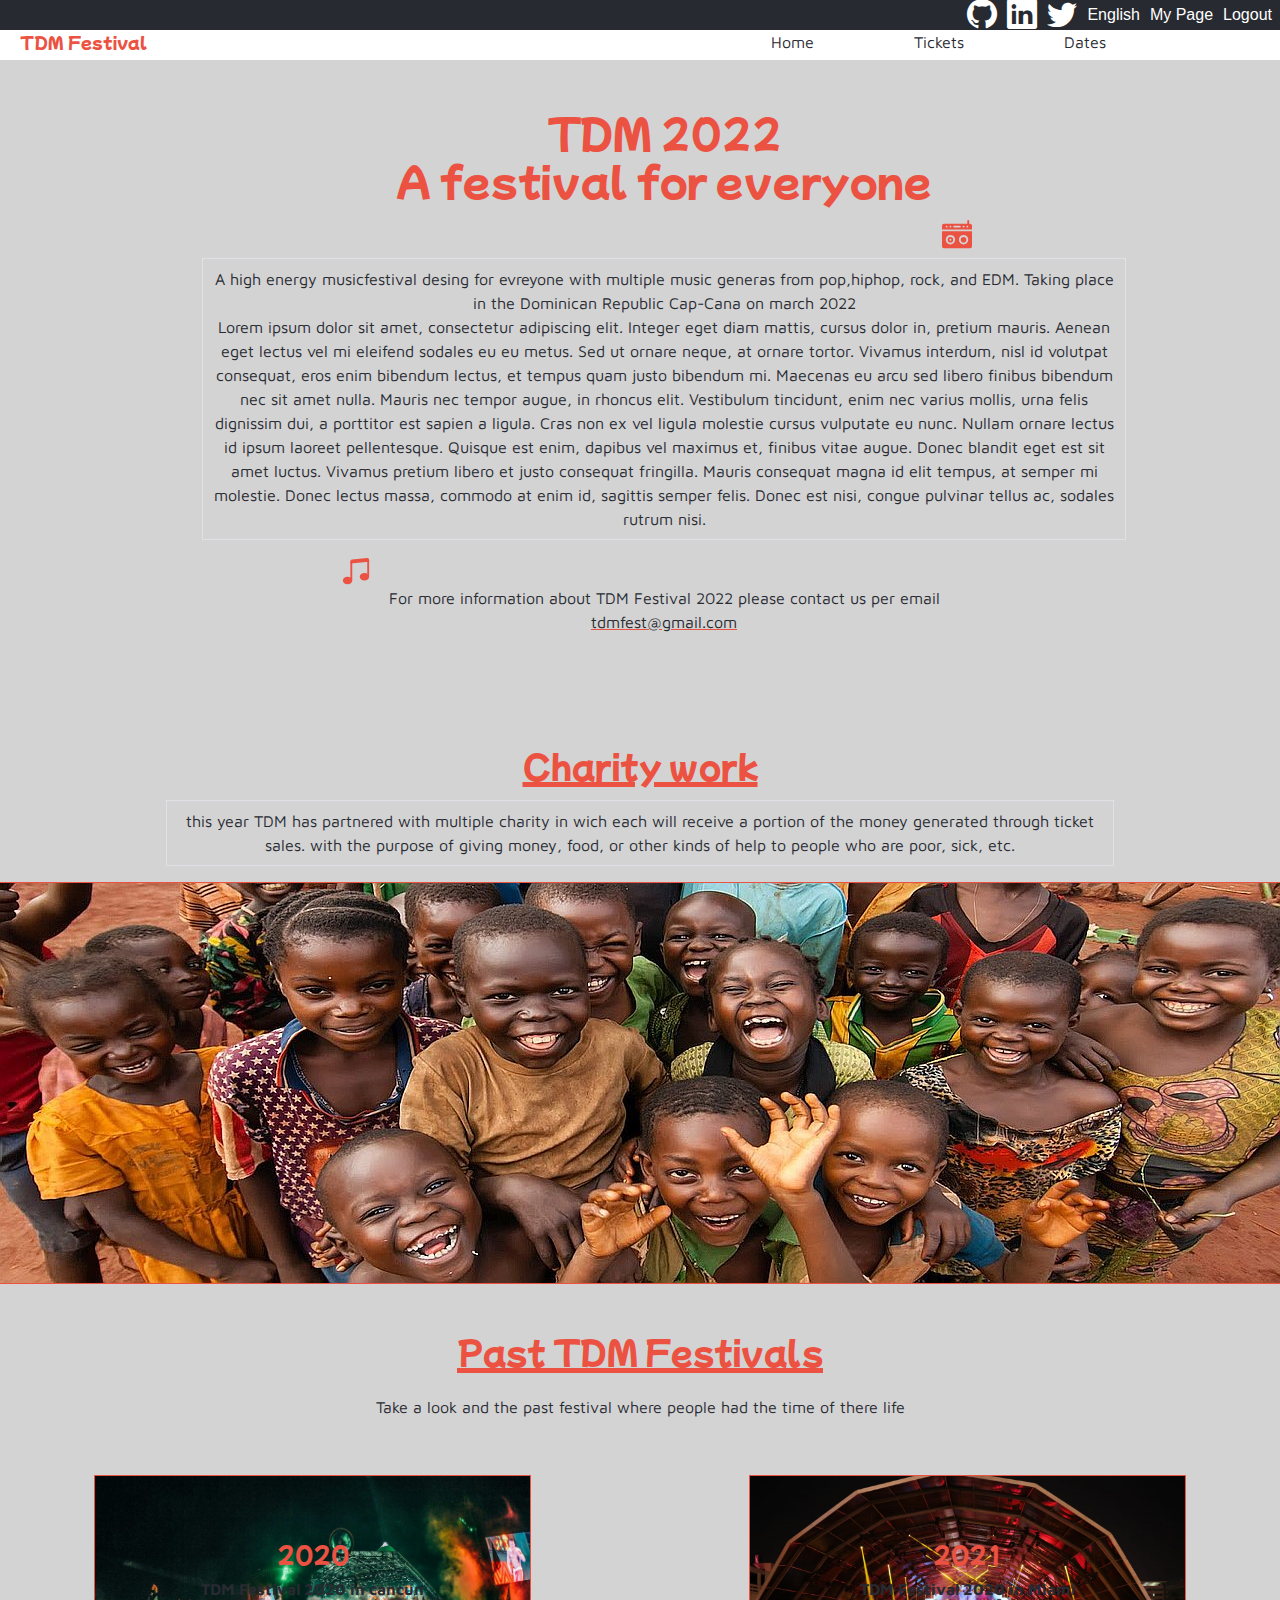
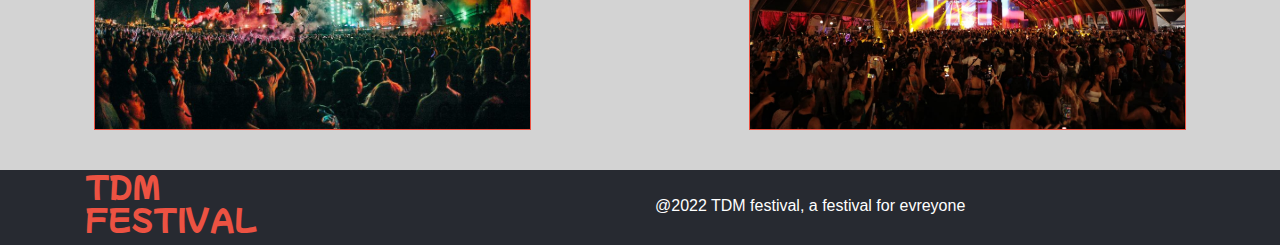
<file: About.html>
<!DOCTYPE html>
<html lang="en">

<head>
  <meta charset="UTF-8">
  <title>About</title>
  <meta name="viewport" content="width=device-width, initial-scale=1.0">
  <link rel="stylesheet" href="Index.css">
  <link rel="preconnect" href="https://fonts.googleapis.com">
  <link rel="preconnect" href="https://fonts.gstatic.com" crossorigin>
  <link href="https://fonts.googleapis.com/css2?family=Maven+Pro:wght@400;700&family=Mochiy+Pop+P+One&display=swap"
    rel="stylesheet">
  <link rel="stylesheet" href="https://stackpath.bootstrapcdn.com/bootstrap/4.3.1/css/bootstrap.min.css"
    integrity="sha384-ggOyR0iXCbMQv3Xipma34MD+dH/1fQ784/j6cY/iJTQUOhcWr7x9JvoRxT2MZw1T" crossorigin="anonymous">
  <link rel="stylesheet" href="https://cdn.jsdelivr.net/npm/bootstrap-icons@1.7.2/font/bootstrap-icons.css">

<body class="bod">
  <header id="HeaderM" class="HeaderMobile">
    <div class="row ml-2 mr-2 pt-4">
      <div class="col-2">
        <svg xmlns="http://www.w3.org/2000/svg" id="menu" width="30" height="30" fill="#EC5242" class="bi bi-list"
          viewBox="0 0 16 16">
          <path fill-rule="evenodd"
            d="M2.5 12a.5.5 0 0 1 .5-.5h10a.5.5 0 0 1 0 1H3a.5.5 0 0 1-.5-.5zm0-4a.5.5 0 0 1 .5-.5h10a.5.5 0 0 1 0 1H3a.5.5 0 0 1-.5-.5zm0-4a.5.5 0 0 1 .5-.5h10a.5.5 0 0 1 0 1H3a.5.5 0 0 1-.5-.5z" />
        </svg>
      </div>
    </div>
  </header>

  <header class="navDesktop">
    <div>
      <ul class="top-nav desktop p-2">
          <li class="socialMedia"><a class="icon" href="https://github.com/HectorTorresE"><i class="bi bi-github text-white"></i></a></li>
          <li class="socialMedia"><a class="icon" href="https://www.linkedin.com"><i class="bi bi-linkedin text-white"></i></a></li>
          <li class="socialMedia"><a class="icon" href="https://twitter.com/HectorT00406915"><i class="bi bi-twitter text-white"></i></a></li>
          <li><a class="link">English</a></li>
          <li><a class="link">My Page</a></li>
          <li><a class="link">Logout</a></li>
      </ul>
  </div>
    <nav class="nav-bar">
        <div class="row">
          <div class="col-4 text-left">
            <a class="title" href="index.html">TDM Festival</a>
          </div>
          <div class="col-8  text-right">
            <ul class="navUl">
              <li>
                <a class="description" href="index.html">Home</a>
              </li>
              <li>
                <a class="description" href="#">Tickets</a>
              </li>
              <li >
                <a class="description" href="#">Dates</a>
              </li>
            </ul>
          </div>
        </div>
    </nav>
  </header>

  <section id="MenuP" class="mobileMenuInvis">
    <div class="row mx-auto pt-2">
      <div class="col-6 text-left">
        <svg xmlns="http://www.w3.org/2000/svg" id="close" width="30" height="30" fill="#EC5242" class="bi bi-x"
          viewBox="0 0 16 16">
          <path
            d="M4.646 4.646a.5.5 0 0 1 .708 0L8 7.293l2.646-2.647a.5.5 0 0 1 .708.708L8.707 8l2.647 2.646a.5.5 0 0 1-.708.708L8 8.707l-2.646 2.647a.5.5 0 0 1-.708-.708L7.293 8 4.646 5.354a.5.5 0 0 1 0-.708z" />
        </svg>
      </div>
      <div class="col-6 text-right">
        <svg xmlns="http://www.w3.org/2000/svg" width="30" height="30" fill="#EC5242" class="bi bi-music-note-beamed "
          viewBox="0 0 16 16">
          <path
            d="M6 13c0 1.105-1.12 2-2.5 2S1 14.105 1 13c0-1.104 1.12-2 2.5-2s2.5.896 2.5 2zm9-2c0 1.105-1.12 2-2.5 2s-2.5-.895-2.5-2 1.12-2 2.5-2 2.5.895 2.5 2z" />
          <path fill-rule="evenodd" d="M14 11V2h1v9h-1zM6 3v10H5V3h1z" />
          <path d="M5 2.905a1 1 0 0 1 .9-.995l8-.8a1 1 0 0 1 1.1.995V3L5 4V2.905z" />
        </svg>
      </div>
    </div>
    <div>
      <ul class="mobileMen text-center mr-5">
        <li class="nav-item">
          <a class="nav-link description" href="index.html">Home</a>
        </li>
        <li class="nav-item">
          <a class="nav-link description" href="#">Tickets</a>
        </li>
        <li class="nav-item">
          <a class="nav-link description" href="#">Dates</a>
        </li>
      </ul>
      <div class="row mx-auto">
        <div class="col-6 text-left">
          <svg xmlns="http://www.w3.org/2000/svg" width="30" height="30" fill="#EC5242"
            class="bi bi-boombox-fill text-right" viewBox="0 0 16 16">
            <path  d="M14.5.5a.5.5 0 0 0-1 0V2H1a1 1 0 0 0-1 1v2h16V3a1 1 0 0 0-1-1h-.5V.5ZM2.5 4a.5.5 0 1 1 0-1 .5.5 0 0 1 0 1Zm2 0a.5.5 0 1 1 0-1 .5.5 0 0 1 0 1Zm7.5-.5a.5.5 0 1 1-1 0 .5.5 0 0 1 1 0Zm1.5.5a.5.5 0 1 1 0-1 .5.5 0 0 1 0 1Zm-7-1h3a.5.5 0 0 1 0 1h-3a.5.5 0 0 1 0-1Zm-2 9a1.5 1.5 0 1 0 0-3 1.5 1.5 0 0 0 0 3Zm.5-1.5a.5.5 0 1 1-1 0 .5.5 0 0 1 1 0Zm6.5 1.5a1.5 1.5 0 1 0 0-3 1.5 1.5 0 0 0 0 3Zm0-1a.5.5 0 1 0 0-1 .5.5 0 0 0 0 1Z" />
            <path d="M16 6H0v8a1 1 0 0 0 1 1h14a1 1 0 0 0 1-1V6ZM4.5 13a2.5 2.5 0 1 1 0-5 2.5 2.5 0 0 1 0 5Zm7 0a2.5 2.5 0 1 1 0-5 2.5 2.5 0 0 1 0 5Z" />
          </svg>
        </div>
        <div class="col-6 text-right">
          <svg xmlns="http://www.w3.org/2000/svg" width="30" height="30" fill="#EC5242" class="bi bi-vinyl-fill" viewBox="0 0 16 16">
            <path d="M8 6a2 2 0 1 0 0 4 2 2 0 0 0 0-4zm0 3a1 1 0 1 1 0-2 1 1 0 0 1 0 2z"/>
            <path d="M16 8A8 8 0 1 1 0 8a8 8 0 0 1 16 0zM4 8a4 4 0 1 0 8 0 4 4 0 0 0-8 0z"/>
          </svg>
        </div>
      </div>
      <div class="text-right pl-4 pb-2">

      </div>
    </div>
  </section>

  <main>
    <section class="introMobile">
      <div class="row pl-5 pr-5 pt-5">
        <div class="col-12 text-center">
          <label class="title">TDM FESTIVAL</label>
          <p class="title ">
            TDM 2022 a festival for everyone
          </p>
        </div>
        <div class="col-12 text-left pb-2">
          <svg xmlns="http://www.w3.org/2000/svg" width="30" height="30" fill="#EC5242" class="bi bi-vinyl-fill"
            viewBox="0 0 16 16">
            <path d="M8 6a2 2 0 1 0 0 4 2 2 0 0 0 0-4zm0 3a1 1 0 1 1 0-2 1 1 0 0 1 0 2z" />
            <path d="M16 8A8 8 0 1 1 0 8a8 8 0 0 1 16 0zM4 8a4 4 0 1 0 8 0 4 4 0 0 0-8 0z" />
          </svg>
        </div>
      </div>
      <div class="col-12">
        <p class="description border p-2">
          TDM Festivial brings together the greatest artist of multiple genres and generation too make the bigest music
          festival of all time.
          come to live the experenc and hype of the bigiste festival ever fill with multiple world renownd artist
        </p>
      </div>
      <div class="col-12 text-right pb-2">
        <svg xmlns="http://www.w3.org/2000/svg" width="30" height="30" fill="#EC5242" class="bi bi-music-note"
          viewBox="0 0 16 16">
          <path d="M9 13c0 1.105-1.12 2-2.5 2S4 14.105 4 13s1.12-2 2.5-2 2.5.895 2.5 2z" />
          <path fill-rule="evenodd" d="M9 3v10H8V3h1z" />
          <path d="M8 2.82a1 1 0 0 1 .804-.98l3-.6A1 1 0 0 1 13 2.22V4L8 5V2.82z" />
        </svg>
      </div>
      <div class="col-12 text-center">
        <p class="description mb-0 pb-0">
          For more information about TDM Festival 2022 please contact us per email
        </p>
        <p class=" description email mt-0 pt-0">
          tdmfest@gmail.com
        </p>
      </div>
      <div class="col-12 text-left">
        <svg xmlns="http://www.w3.org/2000/svg" width="30" height="30" fill="#EC5242" class="bi bi-music-player-fill"
          viewBox="0 0 16 16">
          <path d="M8 12a1 1 0 1 0 0-2 1 1 0 0 0 0 2z" />
          <path
            d="M4 0a2 2 0 0 0-2 2v12a2 2 0 0 0 2 2h8a2 2 0 0 0 2-2V2a2 2 0 0 0-2-2H4zm1 2h6a1 1 0 0 1 1 1v2.5a1 1 0 0 1-1 1H5a1 1 0 0 1-1-1V3a1 1 0 0 1 1-1zm3 12a3 3 0 1 1 0-6 3 3 0 0 1 0 6z" />
        </svg>
      </div>
    </section>

    <section class="pb-5 introD">
      <div class="row pl-5 pt-5">
        <div class="col-12">
          <h1 class="title text-center">TDM 2022 <br> A festival for everyone</h1>
          <div class="w-75 text-right pb-2 pt-2">
            <svg xmlns="http://www.w3.org/2000/svg" width="30" height="30" fill="#EC5242"
              class="bi bi-boombox-fill text-right " viewBox="0 0 16 16">
              <path
                d="M14.5.5a.5.5 0 0 0-1 0V2H1a1 1 0 0 0-1 1v2h16V3a1 1 0 0 0-1-1h-.5V.5ZM2.5 4a.5.5 0 1 1 0-1 .5.5 0 0 1 0 1Zm2 0a.5.5 0 1 1 0-1 .5.5 0 0 1 0 1Zm7.5-.5a.5.5 0 1 1-1 0 .5.5 0 0 1 1 0Zm1.5.5a.5.5 0 1 1 0-1 .5.5 0 0 1 0 1Zm-7-1h3a.5.5 0 0 1 0 1h-3a.5.5 0 0 1 0-1Zm-2 9a1.5 1.5 0 1 0 0-3 1.5 1.5 0 0 0 0 3Zm.5-1.5a.5.5 0 1 1-1 0 .5.5 0 0 1 1 0Zm6.5 1.5a1.5 1.5 0 1 0 0-3 1.5 1.5 0 0 0 0 3Zm0-1a.5.5 0 1 0 0-1 .5.5 0 0 0 0 1Z" />
              <path
                d="M16 6H0v8a1 1 0 0 0 1 1h14a1 1 0 0 0 1-1V6ZM4.5 13a2.5 2.5 0 1 1 0-5 2.5 2.5 0 0 1 0 5Zm7 0a2.5 2.5 0 1 1 0-5 2.5 2.5 0 0 1 0 5Z" />
            </svg>
          </div>
          <div class="w-75 mx-auto">
            <p class="description border p-2 text-center">
              A high energy musicfestival desing for evreyone with multiple music generas from pop,hiphop, rock, and
              EDM.
              Taking place in the Dominican Republic Cap-Cana on march 2022
              <br>
              Lorem ipsum dolor sit amet, consectetur adipiscing elit. Integer eget diam mattis, cursus dolor in,
              pretium mauris. Aenean eget lectus vel mi eleifend sodales eu eu metus. Sed ut ornare neque, at ornare
              tortor. Vivamus interdum, nisl id volutpat consequat, eros enim bibendum lectus, et tempus quam justo
              bibendum mi. Maecenas eu arcu sed libero finibus bibendum nec sit amet nulla. Mauris nec tempor augue, in
              rhoncus elit. Vestibulum tincidunt, enim nec varius mollis, urna felis dignissim dui, a porttitor est
              sapien a ligula. Cras non ex vel ligula molestie cursus vulputate eu nunc. Nullam ornare lectus id ipsum
              laoreet pellentesque. Quisque est enim, dapibus vel maximus et, finibus vitae augue. Donec blandit eget
              est sit amet luctus. Vivamus pretium libero et justo consequat fringilla. Mauris consequat magna id elit
              tempus, at semper mi molestie. Donec lectus massa, commodo at enim id, sagittis semper felis. Donec est
              nisi, congue pulvinar tellus ac, sodales rutrum nisi.
            </p>
          </div>
          <div class="text-center w-50">
            <svg xmlns="http://www.w3.org/2000/svg" width="30" height="30" fill="#EC5242" class="bi bi-music-note-beamed"
              viewBox="0 0 16 16">
              <path
                d="M6 13c0 1.105-1.12 2-2.5 2S1 14.105 1 13c0-1.104 1.12-2 2.5-2s2.5.896 2.5 2zm9-2c0 1.105-1.12 2-2.5 2s-2.5-.895-2.5-2 1.12-2 2.5-2 2.5.895 2.5 2z" />
              <path fill-rule="evenodd" d="M14 11V2h1v9h-1zM6 3v10H5V3h1z" />
              <path d="M5 2.905a1 1 0 0 1 .9-.995l8-.8a1 1 0 0 1 1.1.995V3L5 4V2.905z" />
            </svg>
          </div>
          <div class="text-center">
            <p class="description mb-0 pb-0">
              For more information about TDM Festival 2022 please contact us per email
            </p>
            <p class=" description email mt-0 pt-0">
              tdmfest@gmail.com
            </p>
          </div>
        </div>
      </div>
    </section>

    <section class="pt-5 pl-2 pr-2 pb-5 charityD">
      <div class="row mb-2">
        <div class="col-12 text-center">
          <h2 class="StagesTitle">Charity work</h2>
        </div>
      </div>
      <div class="w-75 mx-auto text-center">
        <p class="description border p-2">
          this year TDM has partnered with multiple charity in wich each will receive a portion of the money generated
          through ticket sales. with the purpose of giving money, food, or other kinds of help to people who are poor,
          sick, etc.
        </p>
      </div>
      <div class="row ">
        <img src="Images/charity.jpg" class="img-fluid borderImg mx-auto" alt="Pop stage picture">
      </div>
    </section>

    <section class="pb-3 pastD">
      <div class="row mb-2">
        <div class="col-12 text-center">
          <h2 class="StagesTitle">Past TDM Festivals</h2>
        </div>
      </div>
      <div class="row m-2">
        <div class="col-12 text-center">
          <p class="description p-2">
            Take a look and the past festival where people had the time of there life
          </p>
        </div>
      </div>
      <div class="row  mb-4 pt-4">
        <div class="col-4 year2020 text-center mx-auto borderImg">
          <p class="black">
            TDM Festival 2020 in cancun <br>
            TDM Festival 2020 in cancun <br>
          </p>
          <h4 class="title">2020</h4>
          <p class="descriptionYear">
            TDM Festival 2020 in cancun
          </p>
          <p class="black">
            TDM Festival 2020 in cancun <br>
            TDM Festival 2020 in cancun <br>
            TDM Festival 2020 in cancun <br>
            TDM Festival 2020 in cancun <br>
          </p>
        </div>
        <div class="col-4 year2021 text-center mx-auto borderImg">
          <p class="black">
            TDM Festival 2020 in cancun <br>
            TDM Festival 2020 in cancun <br>
          </p>
          <h4 class="title">2021</h4>
          <p class="descriptionYear">
            TDM Festival 2020 in Miami
          </p>
          <p class="black">
            TDM Festival 2020 in cancun <br>
            TDM Festival 2020 in cancun <br>
            TDM Festival 2020 in cancun <br>
            TDM Festival 2020 in cancun <br>
          </p>
        </div>
      </div>
    </section>

    <section class="charityMobile pt-5 pl-2 pr-2 pb-5">
      <div class="row mb-2">
        <div class="col-12 text-center">
          <h2 class="StagesTitle">Charity work</h2>
        </div>
      </div>
      <div class="col-12">
        <p class="description border p-2">
          this year TDM has partnered with multiple charity in wich each will receive a portion of the money generated
          through ticket sales
        </p>
      </div>
      <div class="row m-1">
        <div class="col-12 text-center">
          <img src="Images/charity.jpg" class="img-fluid borderImg" alt="Pop stage picture">
        </div>
      </div>
    </section>

    <section class="artistSection pb-3">
      <div class="row mb-2">
        <div class="col-12 text-center">
          <h2 class="StagesTitle">Past TDM Festivals</h2>
        </div>
      </div>
      <div class="row m-2">
        <div class="col-12 text-center">
          <p class="description p-2">
            Take a look and the past festival where people had the time of there life
          </p>
        </div>
      </div>
      <div class="row year2020 mb-4 pt-4">
        <div class="col-12 text-center">
          <h4 class="title">2020</h4>
          <p class="descriptionYear">
            TDM Festival 2020 in cancun
          </p>
        </div>
      </div>
      <div class="row year2021 mt-4 pt-4">
        <div class="col-12 text-center">
          <h4 class="title">2021</h4>
          <p class="descriptionYear">
            TDM Festival 2020 in Miami
          </p>
        </div>
      </div>
    </section>
    <section class="partnerSec">
      <div class="row">
        <div class="col-12 text-center">
          <h3 class="title">Sponsors</h3>
        </div>
      </div>
      <div class="row mt-4">
        <div class="col-4 text-center">
          <svg xmlns="http://www.w3.org/2000/svg" width="30" height="30" fill="#EC5242" class="bi bi-apple"
            viewBox="0 0 16 16">
            <path
              d="M11.182.008C11.148-.03 9.923.023 8.857 1.18c-1.066 1.156-.902 2.482-.878 2.516.024.034 1.52.087 2.475-1.258.955-1.345.762-2.391.728-2.43zm3.314 11.733c-.048-.096-2.325-1.234-2.113-3.422.212-2.189 1.675-2.789 1.698-2.854.023-.065-.597-.79-1.254-1.157a3.692 3.692 0 0 0-1.563-.434c-.108-.003-.483-.095-1.254.116-.508.139-1.653.589-1.968.607-.316.018-1.256-.522-2.267-.665-.647-.125-1.333.131-1.824.328-.49.196-1.422.754-2.074 2.237-.652 1.482-.311 3.83-.067 4.56.244.729.625 1.924 1.273 2.796.576.984 1.34 1.667 1.659 1.899.319.232 1.219.386 1.843.067.502-.308 1.408-.485 1.766-.472.357.013 1.061.154 1.782.539.571.197 1.111.115 1.652-.105.541-.221 1.324-1.059 2.238-2.758.347-.79.505-1.217.473-1.282z" />
            <path
              d="M11.182.008C11.148-.03 9.923.023 8.857 1.18c-1.066 1.156-.902 2.482-.878 2.516.024.034 1.52.087 2.475-1.258.955-1.345.762-2.391.728-2.43zm3.314 11.733c-.048-.096-2.325-1.234-2.113-3.422.212-2.189 1.675-2.789 1.698-2.854.023-.065-.597-.79-1.254-1.157a3.692 3.692 0 0 0-1.563-.434c-.108-.003-.483-.095-1.254.116-.508.139-1.653.589-1.968.607-.316.018-1.256-.522-2.267-.665-.647-.125-1.333.131-1.824.328-.49.196-1.422.754-2.074 2.237-.652 1.482-.311 3.83-.067 4.56.244.729.625 1.924 1.273 2.796.576.984 1.34 1.667 1.659 1.899.319.232 1.219.386 1.843.067.502-.308 1.408-.485 1.766-.472.357.013 1.061.154 1.782.539.571.197 1.111.115 1.652-.105.541-.221 1.324-1.059 2.238-2.758.347-.79.505-1.217.473-1.282z" />
          </svg>
        </div>
        <div class="col-4 text-center">
          <svg xmlns="http://www.w3.org/2000/svg" width="30" height="30" fill="#EC5242" class="bi bi-twitter"
            viewBox="0 0 16 16">
            <path
              d="M5.026 15c6.038 0 9.341-5.003 9.341-9.334 0-.14 0-.282-.006-.422A6.685 6.685 0 0 0 16 3.542a6.658 6.658 0 0 1-1.889.518 3.301 3.301 0 0 0 1.447-1.817 6.533 6.533 0 0 1-2.087.793A3.286 3.286 0 0 0 7.875 6.03a9.325 9.325 0 0 1-6.767-3.429 3.289 3.289 0 0 0 1.018 4.382A3.323 3.323 0 0 1 .64 6.575v.045a3.288 3.288 0 0 0 2.632 3.218 3.203 3.203 0 0 1-.865.115 3.23 3.23 0 0 1-.614-.057 3.283 3.283 0 0 0 3.067 2.277A6.588 6.588 0 0 1 .78 13.58a6.32 6.32 0 0 1-.78-.045A9.344 9.344 0 0 0 5.026 15z" />
          </svg>
        </div>
        <div class="col-4 text-center">
          <svg xmlns="http://www.w3.org/2000/svg" width="30" height="30" fill="#EC5242" class="bi bi-google"
            viewBox="0 0 16 16">
            <path
              d="M15.545 6.558a9.42 9.42 0 0 1 .139 1.626c0 2.434-.87 4.492-2.384 5.885h.002C11.978 15.292 10.158 16 8 16A8 8 0 1 1 8 0a7.689 7.689 0 0 1 5.352 2.082l-2.284 2.284A4.347 4.347 0 0 0 8 3.166c-2.087 0-3.86 1.408-4.492 3.304a4.792 4.792 0 0 0 0 3.063h.003c.635 1.893 2.405 3.301 4.492 3.301 1.078 0 2.004-.276 2.722-.764h-.003a3.702 3.702 0 0 0 1.599-2.431H8v-3.08h7.545z" />
          </svg>
        </div>
      </div>
      <div class="row mt-4 pb-5">
        <div class="col-12 text-center">
          <svg xmlns="http://www.w3.org/2000/svg" width="30" height="30" fill="#EC5242" class="bi bi-instagram mr-4"
            viewBox="0 0 16 16">
            <path
              d="M8 0C5.829 0 5.556.01 4.703.048 3.85.088 3.269.222 2.76.42a3.917 3.917 0 0 0-1.417.923A3.927 3.927 0 0 0 .42 2.76C.222 3.268.087 3.85.048 4.7.01 5.555 0 5.827 0 8.001c0 2.172.01 2.444.048 3.297.04.852.174 1.433.372 1.942.205.526.478.972.923 1.417.444.445.89.719 1.416.923.51.198 1.09.333 1.942.372C5.555 15.99 5.827 16 8 16s2.444-.01 3.298-.048c.851-.04 1.434-.174 1.943-.372a3.916 3.916 0 0 0 1.416-.923c.445-.445.718-.891.923-1.417.197-.509.332-1.09.372-1.942C15.99 10.445 16 10.173 16 8s-.01-2.445-.048-3.299c-.04-.851-.175-1.433-.372-1.941a3.926 3.926 0 0 0-.923-1.417A3.911 3.911 0 0 0 13.24.42c-.51-.198-1.092-.333-1.943-.372C10.443.01 10.172 0 7.998 0h.003zm-.717 1.442h.718c2.136 0 2.389.007 3.232.046.78.035 1.204.166 1.486.275.373.145.64.319.92.599.28.28.453.546.598.92.11.281.24.705.275 1.485.039.843.047 1.096.047 3.231s-.008 2.389-.047 3.232c-.035.78-.166 1.203-.275 1.485a2.47 2.47 0 0 1-.599.919c-.28.28-.546.453-.92.598-.28.11-.704.24-1.485.276-.843.038-1.096.047-3.232.047s-2.39-.009-3.233-.047c-.78-.036-1.203-.166-1.485-.276a2.478 2.478 0 0 1-.92-.598 2.48 2.48 0 0 1-.6-.92c-.109-.281-.24-.705-.275-1.485-.038-.843-.046-1.096-.046-3.233 0-2.136.008-2.388.046-3.231.036-.78.166-1.204.276-1.486.145-.373.319-.64.599-.92.28-.28.546-.453.92-.598.282-.11.705-.24 1.485-.276.738-.034 1.024-.044 2.515-.045v.002zm4.988 1.328a.96.96 0 1 0 0 1.92.96.96 0 0 0 0-1.92zm-4.27 1.122a4.109 4.109 0 1 0 0 8.217 4.109 4.109 0 0 0 0-8.217zm0 1.441a2.667 2.667 0 1 1 0 5.334 2.667 2.667 0 0 1 0-5.334z" />
          </svg>
          <svg xmlns="http://www.w3.org/2000/svg" width="30" height="30" fill="#EC5242" class="bi bi-spotify ml-4"
            viewBox="0 0 16 16">
            <path
              d="M8 0a8 8 0 1 0 0 16A8 8 0 0 0 8 0zm3.669 11.538a.498.498 0 0 1-.686.165c-1.879-1.147-4.243-1.407-7.028-.77a.499.499 0 0 1-.222-.973c3.048-.696 5.662-.397 7.77.892a.5.5 0 0 1 .166.686zm.979-2.178a.624.624 0 0 1-.858.205c-2.15-1.321-5.428-1.704-7.972-.932a.625.625 0 0 1-.362-1.194c2.905-.881 6.517-.454 8.986 1.063a.624.624 0 0 1 .206.858zm.084-2.268C10.154 5.56 5.9 5.419 3.438 6.166a.748.748 0 1 1-.434-1.432c2.825-.857 7.523-.692 10.492 1.07a.747.747 0 1 1-.764 1.288z" />
          </svg>
        </div>
      </div>
    </section>
  </main>

  <footer>
    <section class="borderImg footermobile">
      <div class="container text-center">
        <div class="row">
          <div class="col-6 text-right">
            <h3 class="title text-justify">TDM <br> FESTIVAL</h3>
          </div>
          <div class="col-6 text-left text-white">
            <p class="mt-3 description">
              @2022 TDM festival, a festival for evreyone
            </p>
          </div>
        </div>
      </div>
    </section>

    <section class="footerDesktop">
      <div class="container text-center">
        <div class="row">
          <div class="col-6 text-right">
            <h3 class="title text-justify">TDM <br> FESTIVAL</h3>
          </div>
          <div class="col-6 text-left text-white">
            <p class="mt-4">
              @2022 TDM festival, a festival for evreyone
            </p>
          </div>
        </div>
      </div>
    </section>
  </footer>

  <script src="Index.js"></script>

</body>

</html>
</file>
<file: Index.css>
.bod {
  background-color: #d3d3d3;
}

.title {
  font-family: 'Mochiy Pop P One', sans-serif;
  color: #ec5242;
}

.HeaderMobile {
  background-color: #d3d3d3;
}

.introMobile {
  background-color: #d3d3d3;
}

.description {
  font-family: 'Maven Pro', sans-serif !important;
  color: #272a31 !important;
}

.border {
  border: 1px solid #ec5242;
  box-sizing: border-box;
}

.date {
  font-family: 'Maven Pro', sans-serif;
  font-weight: bold;
  color: #272a31;
}

.stageMobile {
  background-color: #bbb;
}

.borderHr {
  height: 1px;
  width: 70px;
  color: #ec5242;
  background-color: #ec5242;
}

.StagesTitle {
  text-decoration: underline;
  text-decoration-color: #ec5242;
  text-decoration-thickness: 5px;
  font-family: 'Mochiy Pop P One', sans-serif;
  color: #ec5242;
}

.card {
  background-color: #bbb !important;
  height: 100px !important;
  border: 0 solid #ec5242 !important;
}

.dark {
  background-color: #272a31 !important;
}

.buyTickets {
  background-color: #ec5242 !important;
  font-family: 'Mochiy Pop P One', sans-serif;
}

.font {
  font-family: 'Maven Pro', sans-serif;
}

.fontD {
  font-family: 'Maven Pro', sans-serif !important;
  color: #ec5242;
}

.artistSection {
  background-color: #d3d3d3;
}

img {
  max-width: 100%;
  height: auto;
}

.icon {
  font-size: 30px;
}

.email {
  text-decoration: underline;
  text-decoration-color: #ec5242;
}

.charityMobile {
  background-color: #d3d3d3;
}

.borderImg {
  border: 1px solid #ec5242;
  box-sizing: border-box;
}

.year2020 {
  background-image: url(Images/year2020.jpg);
  background-repeat: no-repeat;
  background-size: 100% 100%;
}

.year2021 {
  background-image: url(Images/year2021.jpg);
  background-repeat: no-repeat;
  background-size: 100% 100%;
}

.descriptionYear {
  font-family: 'Maven Pro', sans-serif;
  color: #272a31;
  font-weight: bold;
}

.partnerSec {
  background-color: #d3d3d3;
}

.footerdesk {
  height: 100%;
  background-color: white;
}

.titleFot {
  font-family: 'Mochiy Pop P One', sans-serif;
  color: black;
}

.introDesktop {
  background-image: url(Images/skrillex-club-sonar2015-c-advanced-music-arielmartini-4.jpg_604889389.jpg);
  background-repeat: no-repeat;
  background-size: 100% 100%;
  background-color: #d3d3d3;
}

.stageDesktop {
  margin: 0 !important;
  background-color: #272a31;
}

.black {
  color: transparent;
}

@media (min-width: 768px) {
  .HeaderMobile {
    display: none;
  }

  .introMobile {
    display: none;
  }

  .artistSection {
    display: none;
  }

  .charityMobile {
    display: none;
  }

  .footermobile {
    display: none;
  }

  .partnerSec {
    display: none;
  }
}

@media (max-width: 768px) {
  .partnerSecDesktop {
    display: none;
  }

  .introD {
    display: none;
  }

  .charityD {
    display: none;
  }

  .footerDesktop {
    display: none;
  }

  .pastD {
    display: none;
  }

  .footerdesk {
    display: none;
  }

  .artistDesktop {
    display: none;
  }

  .stageDesktop {
    display: none;
  }

  .introDesktop {
    display: none;
  }

  .navDesktop {
    display: none;
  }
}

html,
body {
  overflow-x: hidden;
}

.mobileMen {
  list-style: none;
}

.mobileMenuInvis {
  display: none;
}

.mobileMenuVis {
  display: block;
}

.top-nav {
  display: flex;
  justify-content: flex-end;
  z-index: 999;
  margin: 0 auto;
  background-color: #272a31;
  padding: 0 20px;
  position: absolute;
  width: 100%;
  column-gap: 10px;
  height: 30px;
  align-items: center;
  list-style-type: none;
}

.link {
  color: white !important;
}

.top-nav .link:hover {
  text-decoration: underline;
}

.icon img {
  max-height: 20px;
  max-width: 20px;
}

.nav-bar {
  top: 0;
  display: flex;
  justify-content: space-between;
  height: 60px;
  width: 100%;
  z-index: 0;
  background-color: white;
  padding: 30px 20px 5px;
  overflow: hidden;
  box-shadow: 0 1px 7px #d3d3d3;
}

.navUl {
  display: flex;
  flex-direction: row;
  width: 60vw;
  padding: 0;
  height: 100%;
  position: relative;
  list-style: none;
  gap: 100px;
  justify-content: flex-end;
}

.footermobile {
  background-color: white;
}

.footerDesktop {
  background-color: #272a31;
}

.iconColor {
  color: #ec5242;
}
</file>
